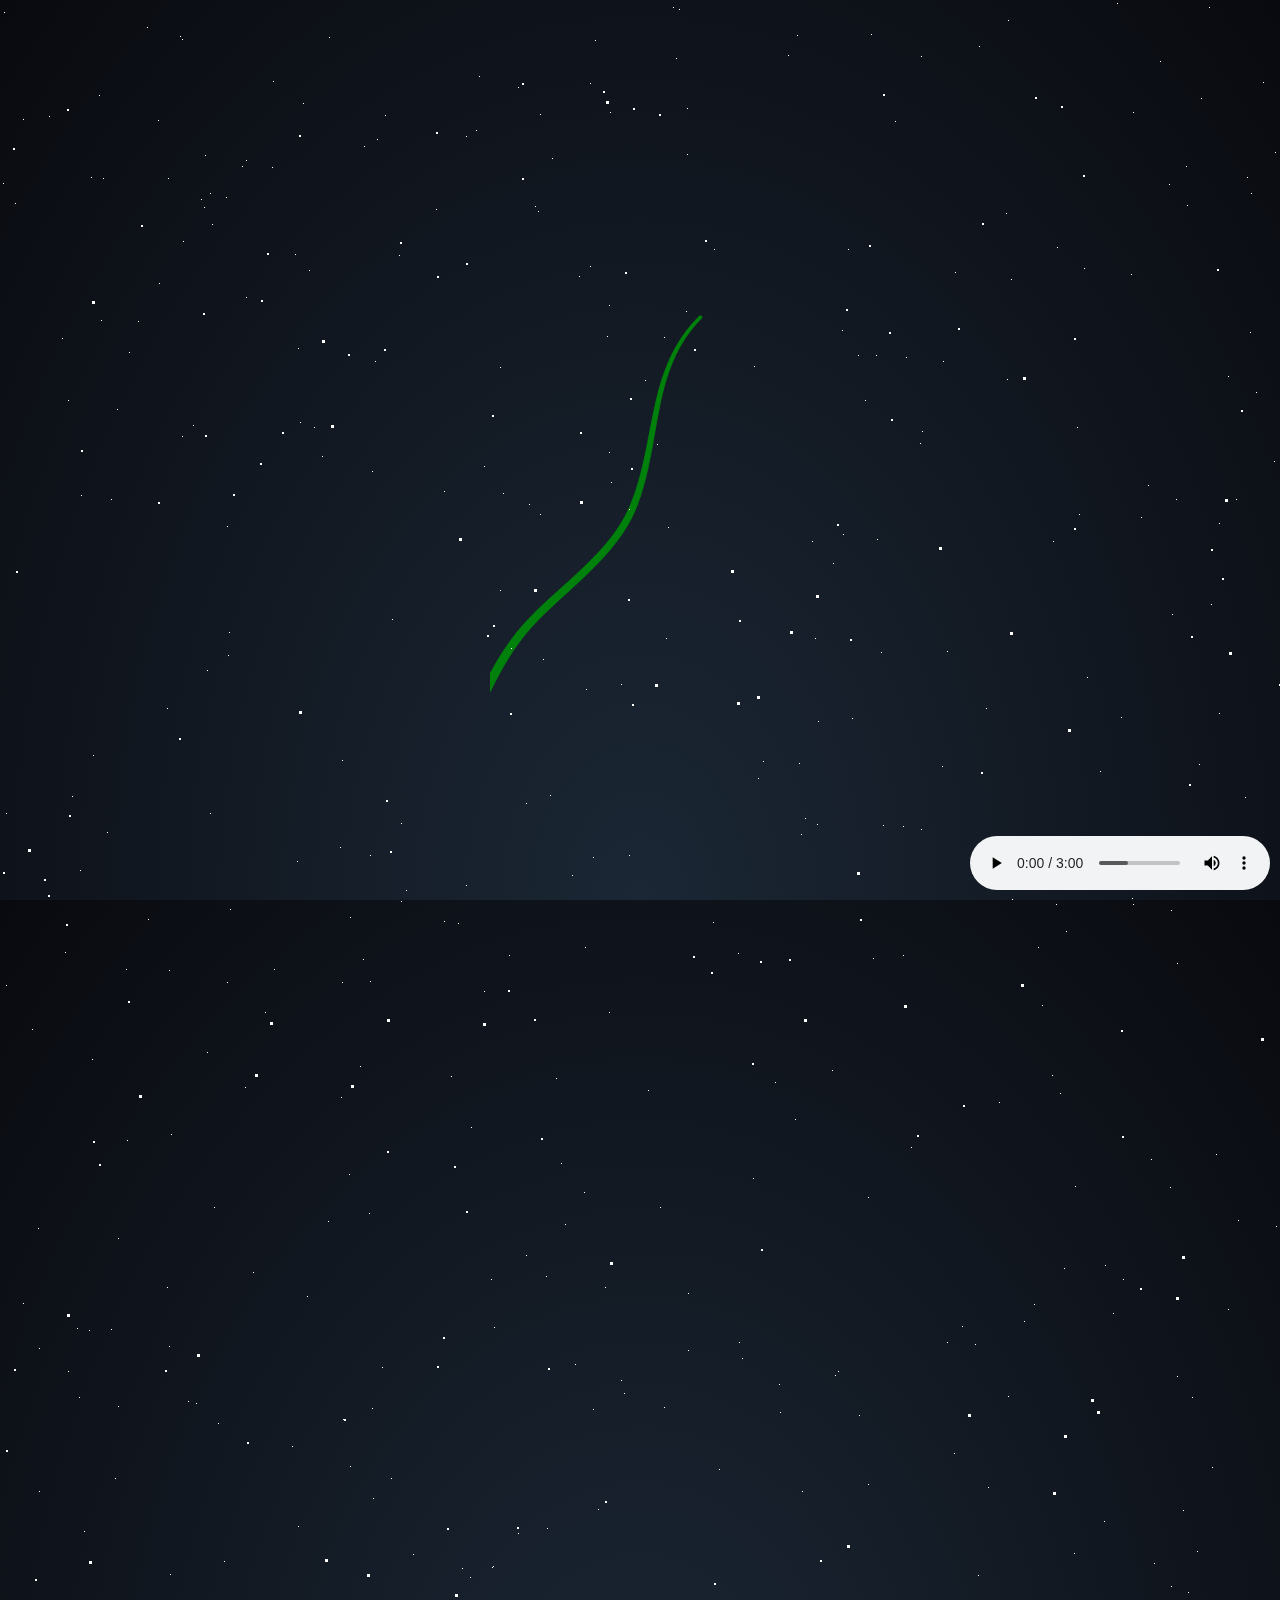
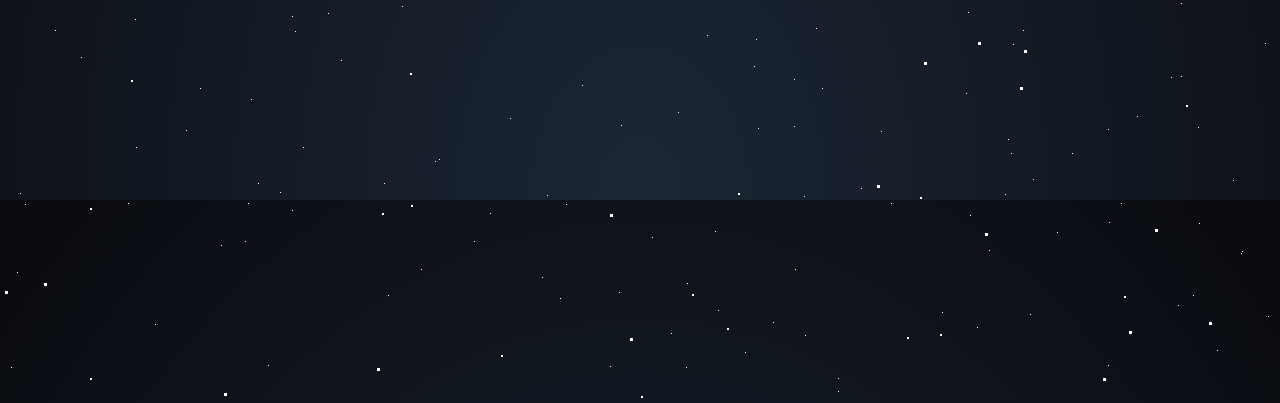
<file: index.html>
<!DOCTYPE html>
<html lang="en">

<head>
   <meta charset="UTF-8">
   <title>Te amoooooo Muaaack</title>
   <link rel="stylesheet" href="style.css">

</head>

<body>

   <audio src="beatutiful.mp3" controls id="audio"></audio>

   
   <div id="lyrics">

   </div>


   <div class="svg-container">
      <svg
   xmlns:dc="http://purl.org/dc/elements/1.1/"
   xmlns:cc="http://creativecommons.org/ns#"
   xmlns:rdf="http://www.w3.org/1999/02/22-rdf-syntax-ns#"
   xmlns:svg="http://www.w3.org/2000/svg"
   xmlns="http://www.w3.org/2000/svg"
   xmlns:sodipodi="http://sodipodi.sourceforge.net/DTD/sodipodi-0.dtd"
   xmlns:inkscape="http://www.inkscape.org/namespaces/inkscape"
   width="368.48474"
   height="605.69153"
   viewBox="0 0 368.48475 605.69154"
   id="svg2"
   version="1.1"
   inkscape:version="0.91 r13725"
   sodipodi:docname="flower.svg">
  <defs
     id="defs4" />
  <sodipodi:namedview
     id="base"
     pagecolor="#ffffff"
     bordercolor="#666666"
     borderopacity="1.0"
     inkscape:pageopacity="0.0"
     inkscape:pageshadow="2"
     inkscape:zoom="1.979899"
     inkscape:cx="271.61047"
     inkscape:cy="441.21893"
     inkscape:document-units="px"
     inkscape:current-layer="layer1"
     showgrid="false"
     units="px"
     inkscape:window-width="2560"
     inkscape:window-height="1017"
     inkscape:window-x="-8"
     inkscape:window-y="-8"
     inkscape:window-maximized="1"
     fit-margin-top="0"
     fit-margin-left="-10"
     fit-margin-right="0"
     fit-margin-bottom="0" />
  <metadata
     id="metadata7">
    <rdf:RDF>
      <cc:Work
         rdf:about="">
        <dc:format>image/svg+xml</dc:format>
        <dc:type
           rdf:resource="http://purl.org/dc/dcmitype/StillImage" />
        <dc:title></dc:title>
      </cc:Work>
    </rdf:RDF>
  </metadata>
  <g
     inkscape:label="Layer 1"
     inkscape:groupmode="layer"
     id="layer1"
     transform="translate(12.880377,-469.54497)"
     class="SVGFlower">
    <path
       style="color:#000000;font-style:normal;font-variant:normal;font-weight:normal;font-stretch:normal;font-size:medium;line-height:normal;font-family:sans-serif;text-indent:0;text-align:start;text-decoration:none;text-decoration-line:none;text-decoration-style:solid;text-decoration-color:#000000;letter-spacing:normal;word-spacing:normal;text-transform:none;direction:ltr;block-progression:tb;writing-mode:lr-tb;baseline-shift:baseline;text-anchor:start;white-space:normal;clip-rule:nonzero;display:inline;overflow:visible;visibility:visible;opacity:1;isolation:auto;mix-blend-mode:normal;color-interpolation:sRGB;color-interpolation-filters:linearRGB;solid-color:#000000;solid-opacity:1;fill:#00810b;fill-rule:nonzero;stroke:#00810b;stroke-width:1;stroke-linecap:round;stroke-linejoin:round;stroke-miterlimit:4;stroke-dashoffset:0;stroke-opacity:1;color-rendering:auto;image-rendering:auto;shape-rendering:auto;text-rendering:auto;enable-background:accumulate"
       d="m 244.40663,610.87485 c -32.74919,32.24532 -45.82166,70.70354 -54.78266,110.98655 -9.00856,40.4968 -13.73751,81.73332 -29.83986,120.86604 -12.00716,29.46002 -33.62572,53.93453 -57.81914,77.05034 -23.961354,22.89409 -51.010403,44.91283 -72.419036,68.56443 -10.632699,11.67529 -20.4263623,25.07939 -29.13470734,38.98689 -8.47704596,13.538 -15.97819966,27.571 -22.28686266,40.9957 -1.222167,2.6008 -0.152344,5.5796 2.248407,6.2604 0.324885,0.092 0.672106,0.1368 1.035841,0.1465 2.873846,0.076 5.222726,-0.7676 5.843016,-2.0985 12.41690266,-26.641 29.499519,-55.6338 49.318249,-77.96919 20.945443,-23.43109 46.967165,-44.78273 71.470143,-68.5818 24.2996,-23.60152 46.64856,-49.2342 59.0029,-80.45207 15.82282,-40.2177 20.04069,-82.86799 28.14253,-122.59914 8.14085,-39.92249 20.26307,-77.69866 51.80311,-109.57422 0.85371,-0.86278 0.85371,-2.19256 0,-2.33558 -0.40372,-0.0676 -0.79618,-0.14653 -1.16771,-0.24635 z"
       id="path4694"
       inkscape:connector-curvature="0"
       class="stem-big"
       sodipodi:nodetypes="cscscssccscscssccc" />
    <path
       style="color:#000000;font-style:normal;font-variant:normal;font-weight:normal;font-stretch:normal;font-size:medium;line-height:normal;font-family:sans-serif;text-indent:0;text-align:start;text-decoration:none;text-decoration-line:none;text-decoration-style:solid;text-decoration-color:#000000;letter-spacing:normal;word-spacing:normal;text-transform:none;direction:ltr;block-progression:tb;writing-mode:lr-tb;baseline-shift:baseline;text-anchor:start;white-space:normal;clip-rule:nonzero;display:inline;overflow:visible;visibility:visible;opacity:1;isolation:auto;mix-blend-mode:normal;color-interpolation:sRGB;color-interpolation-filters:linearRGB;solid-color:#000000;solid-opacity:1;fill:#00810b;fill-rule:nonzero;stroke:#00810b;stroke-width:1px;stroke-linecap:butt;stroke-linejoin:round;stroke-miterlimit:4;stroke-dashoffset:0;color-rendering:auto;image-rendering:auto;shape-rendering:auto;text-rendering:auto;enable-background:accumulate"
       d="m 195.80124,481.05266 c -15.82778,0.75176 -31.01445,7.65763 -40.65234,22.01367 -5.41324,8.06324 -8.02587,19.2076 -6.61133,29.31836 1.41453,10.11076 6.92409,19.22033 17.72265,22.94922 4.14882,1.43264 10.99605,0.50478 15.86329,-2.18359 2.43362,-1.34419 4.38599,-3.15245 5.14648,-5.42774 0.76049,-2.27529 -0.23951,-4.46639 -2.51255,-7.32729 l -0.29018,0.13003 c 2.13328,2.68499 2.50171,4.94543 1.85546,6.8789 -0.64624,1.93348 -2.38381,3.59996 -4.68164,4.86914 -4.59565,2.53838 -11.37188,3.38696 -15.05468,2.11524 -10.42467,-3.59978 -15.68163,-12.30032 -17.0586,-22.14258 -1.37697,-9.84226 1.19347,-20.79148 6.45118,-28.62305 9.44992,-14.07605 24.3003,-20.8328 39.86914,-21.57226 15.56884,-0.73946 31.83692,4.56425 43.99804,14.60742 35.74981,29.52368 34.33515,81.66697 4.46009,114.28237 l 2.94616,2.23632 c 30.23222,-33.00531 29.46715,-87.36246 -6.76953,-117.28822 -12.36511,-10.21163 -28.85385,-15.5877 -44.68164,-14.83594 z"
       id="path4700"
       inkscape:connector-curvature="0"
       sodipodi:nodetypes="ssssssccsssssssccss"
       class="stem-small" />
    <path
       style="color:#000000;font-style:normal;font-variant:normal;font-weight:normal;font-stretch:normal;font-size:medium;line-height:normal;font-family:sans-serif;text-indent:0;text-align:start;text-decoration:none;text-decoration-line:none;text-decoration-style:solid;text-decoration-color:#000000;letter-spacing:normal;word-spacing:normal;text-transform:none;direction:ltr;block-progression:tb;writing-mode:lr-tb;baseline-shift:baseline;text-anchor:start;white-space:normal;clip-rule:nonzero;display:inline;overflow:visible;visibility:visible;opacity:1;isolation:auto;mix-blend-mode:normal;color-interpolation:sRGB;color-interpolation-filters:linearRGB;solid-color:#000000;solid-opacity:1;fill:#00810b;fill-rule:evenodd;stroke:#00810b;stroke-width:1px;stroke-linecap:butt;stroke-linejoin:round;stroke-miterlimit:4;stroke-dashoffset:0;color-rendering:auto;image-rendering:auto;shape-rendering:auto;text-rendering:auto;enable-background:accumulate"
       d="m 276.44382,625.21086 c 4.25407,0.13319 8.47717,0.65148 12.58789,1.56446 16.44288,3.65188 31.09923,13.63407 38.5957,30.41406 4.20932,9.42208 4.92765,21.56699 1.61719,31.89844 -3.31046,10.33144 -10.72379,18.8698 -22.70312,20.82031 -4.59179,0.74764 -11.59687,-1.46184 -16.20313,-5.1543 -2.30313,-1.84623 -4.01712,-4.09074 -4.40039,-6.60156 -0.38327,-2.51082 0.8467,-4.98861 3.74147,-7.57043 l 0.0462,0.0286 c -2.7271,2.43228 -3.12827,5.23691 -2.79938,7.39146 0.32889,2.15454 1.85502,4.2215 4.03711,5.9707 4.36418,3.49841 11.31279,5.61764 15.41797,4.94922 11.58891,-1.88694 18.68242,-10.06541 21.91016,-20.13867 3.22773,-10.07326 2.51738,-22.02018 -1.57813,-31.1875 -7.35892,-16.47209 -21.70863,-26.24807 -37.89844,-29.84375 -16.1898,-3.59568 -34.20515,-0.98144 -48.77539,7.3457 -15.64208,8.93972 -26.38931,25.87372 -32.81802,42.65239 l -2.95585,-4.52626 c 6.50745,-16.98421 19.41913,-29.92983 35.27778,-38.99332 11.09995,-6.34381 24.13817,-9.4191 36.90039,-9.01953 z"
       id="path4702"
       inkscape:connector-curvature="0"
       sodipodi:nodetypes="cssssssccsssssssccssc"
       class="stem-small" />
    <g
       id="g5781"
       class="flower">
      <path
         inkscape:connector-curvature="0"
         id="path4734"
         d="m 303.40278,700.46724 c -3.53224,5.1313 -0.16621,12.59016 -5.93984,14.85187 -5.77402,2.2617 -8.77873,-5.1803 -14.74901,-6.71952 -5.97028,-1.53923 -10.71016,2.76401 -14.63336,-2.0816 -3.92321,-4.84561 2.1659,-9.22291 2.05707,-15.38164 -0.10884,-6.15872 -7.00797,-9.87432 -3.59947,-14.9967 3.4085,-5.12238 9.76524,-1.0184 15.53196,-3.134 5.76671,-2.1156 6.9188,-9.69654 12.8842,-7.97968 5.96539,1.71687 4.49519,9.60819 8.20569,14.59199 3.7105,4.98381 10.31763,3.89079 10.61351,10.00956 0.29587,6.11877 -6.83852,5.70842 -10.37075,10.83972 z"
         inkscape:transform-center-y="2.0661456"
         inkscape:transform-center-x="-0.33246363"
         style="fill:#ffd870;fill-opacity:1;fill-rule:nonzero;stroke:#fff5a2;stroke-width:7.72264194;stroke-linecap:butt;stroke-linejoin:round;stroke-miterlimit:4;stroke-dasharray:none;stroke-dashoffset:90;stroke-opacity:1" />
      <path
         inkscape:connector-curvature="0"
         id="path4738"
         d="m 297.8363,690.01812 a 9.5769472,8.080225 0.77906211 0 1 -9.68593,7.94925 9.5769472,8.080225 0.77906211 0 1 -9.46619,-8.20969 9.5769472,8.080225 0.77906211 0 1 9.68592,-7.94926 9.5769472,8.080225 0.77906211 0 1 9.4662,8.2097 z"
         style="fill:#a16c3f;fill-opacity:1;fill-rule:nonzero;stroke:#bd901f;stroke-width:2.24567938;stroke-linecap:butt;stroke-linejoin:round;stroke-miterlimit:4;stroke-dasharray:none;stroke-dashoffset:90;stroke-opacity:1" />
    </g>
    <g
       id="g5793"
       class="leaf">
      <path
         sodipodi:nodetypes="cscsc"
         inkscape:connector-curvature="0"
         id="path4811-5-8"
         d="m 188.89562,771.01244 c 0,0 5.67345,-28.05845 26.64143,-47.73756 20.968,-19.67911 41.94919,-16.63686 41.94919,-16.63686 0,0 1.70689,21.13179 -19.26111,40.81091 -20.96798,19.67909 -49.32951,23.56351 -49.32951,23.56351 z"
         style="fill:#2da537;fill-opacity:1;fill-rule:evenodd;stroke:none;stroke-width:1px;stroke-linecap:butt;stroke-linejoin:miter;stroke-opacity:1" />
      <path
         sodipodi:nodetypes="ccccccccccccccccccccccccccccccccccccccc"
         inkscape:connector-curvature="0"
         id="path4820-3-1"
         d="m 204.81964,763.10664 -6.45442,-0.98169 -0.81302,-6.76172 m 11.35478,3.9073 -6.45442,-0.98169 -0.81302,-6.76173 m 11.35479,3.9073 -6.45443,-0.98169 -0.81302,-6.76172 m 15.44628,5.06044 -10.54591,-2.13483 -1.54025,-11.36348 m 12.08205,8.50907 -6.45444,-0.98171 -0.81301,-6.76171 m 11.3548,3.9073 -6.45444,-0.98171 -0.81302,-6.76171 m 11.35479,3.90731 -6.45443,-0.98169 -0.81302,-6.76173 m 11.35481,3.9073 -6.45443,-0.98169 -0.81302,-6.76173 m 15.44626,5.06044 -10.54589,-2.13482 -1.54025,-11.36349 m 12.08205,8.50907 -6.45444,-0.9817 -0.81301,-6.76171 m 11.35479,3.9073 -6.45443,-0.98171 -0.81302,-6.76171 m 11.35479,3.9073 -6.45443,-0.98169 -0.81302,-6.76172 m 11.35481,3.90731 -6.45443,-0.98171 -0.81302,-6.76172"
         style="fill:none;fill-rule:evenodd;stroke:#00810b;stroke-width:1.12111151px;stroke-linecap:round;stroke-linejoin:round;stroke-opacity:1" />
      <path
         inkscape:connector-curvature="0"
         id="path4851-1"
         d="m 183.89932,778.11772 34.79362,-33.61585 34.86212,-33.54286 a 0.52051605,0.52051605 0 0 0 -0.71242,-0.75908 l -35.68415,32.667 -35.75265,32.59401 a 1.821807,1.821807 0 1 0 2.49348,2.65678 z"
         style="fill:#00810b;fill-opacity:1;fill-rule:evenodd;stroke:none;stroke-width:1px;stroke-linecap:butt;stroke-linejoin:miter;stroke-opacity:1" />
    </g>
    <g
       id="g5798"
       class="leaf">
      <path
         sodipodi:nodetypes="cscsc"
         inkscape:connector-curvature="0"
         id="path4811-5-8-6"
         d="m 185.891,730.59468 c 0,0 -20.28002,-15.51446 -27.86424,-40.01734 -7.58423,-24.5029 3.05467,-40.13667 3.05467,-40.13667 0,0 17.61053,6.8899 25.19475,31.3928 7.58423,24.50288 -0.38518,48.76121 -0.38518,48.76121 z"
         style="fill:#2da537;fill-opacity:1;fill-rule:evenodd;stroke:none;stroke-width:1px;stroke-linecap:butt;stroke-linejoin:miter;stroke-opacity:1" />
      <path
         sodipodi:nodetypes="ccccccccccccccccccccccccccccccccccccccc"
         inkscape:connector-curvature="0"
         id="path4820-3-1-8"
         d="m 185.77538,714.73715 -3.30957,4.7915 -5.73927,-1.99068 m 7.57043,-7.57726 -3.30957,4.7915 -5.73927,-1.99068 m 7.57042,-7.57726 -3.30957,4.7915 -5.73927,-1.99069 m 10.094,-10.40715 -5.83314,7.62139 -9.71317,-3.20597 m 11.54433,-6.36196 -3.30958,4.7915 -5.73927,-1.99069 m 7.57044,-7.57727 -3.30959,4.79152 -5.73926,-1.99069 m 7.57043,-7.57726 -3.30957,4.79151 -5.73928,-1.99069 m 7.57044,-7.57727 -3.30958,4.79151 -5.73927,-1.99069 m 10.09399,-10.40715 -5.83313,7.62139 -9.71317,-3.20598 m 11.54433,-6.36196 -3.30958,4.7915 -5.73926,-1.99068 m 7.57042,-7.57726 -3.30957,4.7915 -5.73927,-1.99068 m 7.57042,-7.57726 -3.30957,4.7915 -5.73926,-1.99069 m 7.57043,-7.57726 -3.30958,4.7915 -5.73927,-1.99069"
         style="fill:none;fill-rule:evenodd;stroke:#00810b;stroke-width:1px;stroke-linecap:round;stroke-linejoin:round;stroke-opacity:1" />
      <path
         inkscape:connector-curvature="0"
         id="path4851-1-2"
         d="M 189.63542,737.37752 176.2799,696.34265 163.00967,655.28137 a 0.46428941,0.46428941 0 0 0 -0.88706,0.27456 l 12.24671,41.37808 12.16142,41.40449 a 1.6250016,1.6250016 0 0 0 3.10468,-0.96098 z"
         style="fill:#00810b;fill-opacity:1;fill-rule:evenodd;stroke:none;stroke-width:1px;stroke-linecap:butt;stroke-linejoin:miter;stroke-opacity:1" />
    </g>
    <g
       id="g5808"
       class="leaf">
      <path
         sodipodi:nodetypes="cscsc"
         inkscape:connector-curvature="0"
         id="path4811-5-8-1"
         d="m 248.55893,613.29183 c 0,0 9.58676,-12.88213 24.93162,-17.85576 15.34488,-4.97363 25.26464,1.58601 25.26464,1.58601 0,0 -4.18565,11.13151 -19.53053,16.10513 -15.34488,4.97363 -30.66573,0.16462 -30.66573,0.16462 z"
         style="fill:#2da537;fill-opacity:1;fill-rule:evenodd;stroke:none;stroke-width:1px;stroke-linecap:butt;stroke-linejoin:miter;stroke-opacity:1" />
      <path
         sodipodi:nodetypes="ccccccccccccccccccccccccccccccccccccccc"
         inkscape:connector-curvature="0"
         id="path4820-3-1-7"
         d="m 258.52965,613.08683 -3.04065,-2.04119 1.20395,-3.62562 m 4.82797,4.69729 -3.04066,-2.04119 1.20395,-3.62562 m 4.82797,4.69729 -3.04065,-2.04117 1.20395,-3.62563 m 6.62854,6.26057 -4.84122,-3.60446 1.93497,-6.13468 m 4.09691,7.20634 -3.04066,-2.04119 1.20395,-3.62562 m 4.82798,4.6973 -3.04066,-2.04119 1.20395,-3.62562 m 4.82797,4.6973 -3.04066,-2.04119 1.20395,-3.62563 m 4.82798,4.6973 -3.04066,-2.04118 1.20395,-3.62563 m 6.62854,6.26058 -4.84122,-3.60446 1.93497,-6.13469 m 4.09691,7.20634 -3.04065,-2.04118 1.20395,-3.62562 m 4.82797,4.69729 -3.04066,-2.04118 1.20395,-3.62562 m 4.82797,4.69729 -3.04066,-2.04119 1.20395,-3.62562 m 4.82798,4.6973 -3.04066,-2.04119 1.20395,-3.62563"
         style="fill:none;fill-rule:evenodd;stroke:#00810b;stroke-width:0.62888545px;stroke-linecap:round;stroke-linejoin:round;stroke-opacity:1" />
      <path
         inkscape:connector-curvature="0"
         id="path4851-1-3"
         d="m 244.32492,615.70303 25.69253,-8.74073 25.70984,-8.68731 a 0.29198633,0.29198633 0 0 0 -0.18006,-0.55552 l -25.9176,8.04634 -25.93491,7.99292 a 1.0219411,1.0219411 0 1 0 0.6302,1.9443 z"
         style="fill:#00810b;fill-opacity:1;fill-rule:evenodd;stroke:none;stroke-width:1px;stroke-linecap:butt;stroke-linejoin:miter;stroke-opacity:1" />
    </g>
    <g
       id="g5818"
       class="leaf">
      <path
         sodipodi:nodetypes="cscsc"
         inkscape:connector-curvature="0"
         id="path4811-5-8-3"
         d="m 319.26446,642.30107 c 0,0 11.69365,-2.63392 22.80265,2.0111 11.10902,4.64503 13.53724,13.18375 13.53724,13.18375 0,0 -7.78348,4.26888 -18.8925,-0.37614 -11.109,-4.64503 -17.44739,-14.81871 -17.44739,-14.81871 z"
         style="fill:#2da537;fill-opacity:1;fill-rule:evenodd;stroke:none;stroke-width:1px;stroke-linecap:butt;stroke-linejoin:miter;stroke-opacity:1" />
      <path
         sodipodi:nodetypes="ccccccccccccccccccccccccccccccccccccccc"
         inkscape:connector-curvature="0"
         id="path4820-3-1-87"
         d="m 325.01102,647.03348 -0.72948,-2.63462 2.44488,-1.46791 m 0.45012,5.008 -0.72948,-2.63461 2.44489,-1.46792 m 0.45011,5.00799 -0.72946,-2.63459 2.44487,-1.46793 m 0.70968,6.76893 -0.98903,-4.39552 4.07899,-2.53342 m -1.184,6.07348 -0.72947,-2.63459 2.44487,-1.46793 m 0.45013,5.008 -0.72949,-2.6346 2.44488,-1.46792 m 0.45012,5.008 -0.72947,-2.6346 2.44488,-1.46793 m 0.45013,5.008 -0.72948,-2.63459 2.44489,-1.46793 m 0.70967,6.76893 -0.98903,-4.39553 4.07899,-2.53342 m -1.18399,6.0735 -0.72947,-2.63462 2.44488,-1.46791 m 0.45012,5.008 -0.72947,-2.63461 2.44488,-1.46792 m 0.45012,5.008 -0.72947,-2.63461 2.44488,-1.46792 m 0.45011,5.00801 -0.72947,-2.63461 2.44488,-1.46792"
         style="fill:none;fill-rule:evenodd;stroke:#00810b;stroke-width:0.4694398px;stroke-linecap:round;stroke-linejoin:round;stroke-opacity:1" />
      <path
         inkscape:connector-curvature="0"
         id="path4851-1-5"
         d="m 315.69405,641.60775 18.80119,7.54335 18.78502,7.58201 a 0.21795419,0.21795419 0 0 0 0.16816,-0.40216 l -18.59099,-8.04606 -18.57482,-8.08472 a 0.76283969,0.76283969 0 0 0 -0.58856,1.40758 z"
         style="fill:#00810b;fill-opacity:1;fill-rule:evenodd;stroke:none;stroke-width:1px;stroke-linecap:butt;stroke-linejoin:miter;stroke-opacity:1" />
    </g>
    <g
       id="g5813"
       class="leaf">
      <path
         sodipodi:nodetypes="cscsc"
         inkscape:connector-curvature="0"
         id="path4811-5-8-3-9"
         d="m 252.63271,597.33553 c 0,0 -6.75094,-9.90474 -6.51827,-21.94352 0.23267,-12.03878 7.27937,-17.43786 7.27937,-17.43786 0,0 6.83284,5.66731 6.60017,17.7061 -0.23267,12.03878 -7.36127,21.67528 -7.36127,21.67528 z"
         style="fill:#2da537;fill-opacity:1;fill-rule:evenodd;stroke:none;stroke-width:1px;stroke-linecap:butt;stroke-linejoin:miter;stroke-opacity:1" />
      <path
         sodipodi:nodetypes="ccccccccccccccccccccccccccccccccccccccc"
         inkscape:connector-curvature="0"
         id="path4820-3-1-87-7"
         d="m 254.91931,590.25102 -2.18152,1.64752 -2.26438,-1.73345 m 4.49124,-2.26083 -2.18151,1.64751 -2.26438,-1.73344 m 4.49124,-2.26083 -2.18151,1.64749 -2.26437,-1.73344 m 6.0332,-3.14997 -3.72346,2.53664 -3.8563,-2.861 m 6.08315,-1.13326 -2.1815,1.6475 -2.26437,-1.73343 m 4.49124,-2.26085 -2.18151,1.64753 -2.26437,-1.73345 m 4.49124,-2.26083 -2.18151,1.6475 -2.26439,-1.73344 m 4.49125,-2.26085 -2.18151,1.64752 -2.26439,-1.73345 m 6.03322,-3.14998 -3.72348,2.53665 -3.85629,-2.861 m 6.08316,-1.13327 -2.18152,1.6475 -2.26437,-1.73343 m 4.49124,-2.26085 -2.18151,1.64751 -2.26438,-1.73345 m 4.49124,-2.26083 -2.18152,1.64751 -2.26437,-1.73345 m 4.49126,-2.26083 -2.18152,1.64751 -2.26437,-1.73345"
         style="fill:none;fill-rule:evenodd;stroke:#00810b;stroke-width:0.4694398px;stroke-linecap:round;stroke-linejoin:round;stroke-opacity:1" />
      <path
         inkscape:connector-curvature="0"
         id="path4851-1-5-3"
         d="m 253.30144,600.91061 0.0981,-20.25776 0.13996,-20.25696 a 0.21795419,0.21795419 0 0 0 -0.43582,-0.008 l -0.64284,20.24723 -0.68475,20.24643 a 0.76284261,0.76284261 0 0 0 1.5254,0.0295 z"
         style="fill:#00810b;fill-opacity:1;fill-rule:evenodd;stroke:none;stroke-width:1px;stroke-linecap:butt;stroke-linejoin:miter;stroke-opacity:1" />
    </g>
    <g
       id="g5833"
       class="leaf">
      <path
         sodipodi:nodetypes="cscsc"
         inkscape:connector-curvature="0"
         id="path4811-5-8-3-0"
         d="m 181.15888,483.20822 c 0,0 -6.98706,3.10533 -14.51567,1.58418 -7.52861,-1.52115 -10.11199,-6.56016 -10.11199,-6.56016 0,0 4.33711,-3.64073 11.86573,-2.11959 7.52861,1.52115 12.76193,7.09557 12.76193,7.09557 z"
         style="fill:#2da537;fill-opacity:1;fill-rule:evenodd;stroke:none;stroke-width:1px;stroke-linecap:butt;stroke-linejoin:miter;stroke-opacity:1" />
      <path
         sodipodi:nodetypes="ccccccccccccccccccccccccccccccccccccccc"
         inkscape:connector-curvature="0"
         id="path4820-3-1-87-6"
         d="m 176.97404,480.964 0.78474,1.55725 -1.3465,1.22305 m -0.90582,-3.07682 0.78474,1.55724 -1.34651,1.22306 m -0.90582,-3.07681 0.78474,1.55723 -1.3465,1.22305 m -1.28769,-4.14608 1.16661,2.62649 -2.23597,2.0933 m -0.0163,-3.94704 0.78474,1.55723 -1.3465,1.22306 m -0.90582,-3.07682 0.78475,1.55723 -1.3465,1.22305 m -0.90583,-3.07681 0.78474,1.55724 -1.3465,1.22305 m -0.90583,-3.07682 0.78475,1.55724 -1.34652,1.22306 m -1.28768,-4.14606 1.16661,2.62648 -2.23597,2.0933 m -0.0164,-3.94706 0.78474,1.55724 -1.3465,1.22305 m -0.90583,-3.07681 0.78475,1.55724 -1.34651,1.22306 m -0.90582,-3.07682 0.78474,1.55724 -1.3465,1.22305 m -0.90583,-3.07682 0.78476,1.55725 -1.34651,1.22304"
         style="fill:none;fill-rule:evenodd;stroke:#00810b;stroke-width:0.29944685px;stroke-linecap:round;stroke-linejoin:round;stroke-opacity:1" />
      <path
         inkscape:connector-curvature="0"
         id="path4851-1-5-0"
         d="m 183.47888,483.19692 -12.70198,-2.37549 -12.69669,-2.4017 a 0.13903683,0.13903683 0 1 0 -0.0551,0.27256 l 12.63314,2.71617 12.62785,2.74238 a 0.48660112,0.48660112 0 0 0 0.19274,-0.95392 z"
         style="fill:#00810b;fill-opacity:1;fill-rule:evenodd;stroke:none;stroke-width:1px;stroke-linecap:butt;stroke-linejoin:miter;stroke-opacity:1" />
    </g>
    <g
       id="g5828"
       class="leaf">
      <path
         sodipodi:nodetypes="cscsc"
         inkscape:connector-curvature="0"
         id="path4811-5-8-3-0-3"
         d="m 174.32893,488.39288 c 0,0 0.74467,6.1058 -2.19719,11.53948 -2.94184,5.4337 -7.42622,6.23525 -7.42622,6.23525 0,0 -1.78014,-4.19322 1.16171,-9.62692 2.94184,-5.43369 8.4617,-8.14781 8.4617,-8.14781 z"
         style="fill:#2da537;fill-opacity:1;fill-rule:evenodd;stroke:none;stroke-width:1px;stroke-linecap:butt;stroke-linejoin:miter;stroke-opacity:1" />
      <path
         sodipodi:nodetypes="ccccccccccccccccccccccccccccccccccccccc"
         inkscape:connector-curvature="0"
         id="path4820-3-1-87-6-4"
         d="m 171.61769,491.0841 1.38263,-0.23724 0.62402,1.32366 m -2.58011,-0.0272 1.38263,-0.23724 0.62402,1.32367 m -2.58012,-0.0272 1.38263,-0.23724 0.62401,1.32365 m -3.49254,0.015 2.29505,-0.27938 1.08417,2.2127 m -3.04024,-0.91629 1.38262,-0.23724 0.62403,1.32367 m -2.58012,-0.0272 1.38263,-0.23723 0.624,1.32365 m -2.5801,-0.0272 1.38263,-0.23723 0.62401,1.32366 m -2.58011,-0.0272 1.38263,-0.23724 0.62401,1.32367 m -3.49252,0.015 2.29504,-0.27938 1.08416,2.21269 m -3.04027,-0.91621 1.38263,-0.23724 0.62402,1.32366 m -2.58011,-0.0272 1.38263,-0.23723 0.62402,1.32366 m -2.58012,-0.0272 1.38263,-0.23723 0.62402,1.32365 m -2.58013,-0.0272 1.38264,-0.23723 0.62401,1.32365"
         style="fill:none;fill-rule:evenodd;stroke:#00810b;stroke-width:0.240897px;stroke-linecap:round;stroke-linejoin:round;stroke-opacity:1" />
      <path
         inkscape:connector-curvature="0"
         id="path4851-1-5-0-8"
         d="m 174.86618,486.60547 -4.8165,9.21245 -4.83542,9.2022 a 0.11184924,0.11184924 0 1 0 0.19672,0.1065 l 5.06238,-9.07932 5.0813,-9.06907 a 0.39145761,0.39145761 0 0 0 -0.68848,-0.37276 z"
         style="fill:#00810b;fill-opacity:1;fill-rule:evenodd;stroke:none;stroke-width:1px;stroke-linecap:butt;stroke-linejoin:miter;stroke-opacity:1" />
    </g>
    <g
       id="g5823"
       class="leaf">
      <path
         sodipodi:nodetypes="cscsc"
         inkscape:connector-curvature="0"
         id="path4811-5-8-3-0-5"
         d="m 322.02357,651.42713 c 0,0 3.14869,6.96763 1.67435,14.50556 -1.47434,7.5379 -6.4972,10.15255 -6.4972,10.15255 0,0 -3.66761,-4.31441 -2.19329,-11.85233 1.47434,-7.53791 7.01614,-12.80578 7.01614,-12.80578 z"
         style="fill:#2da537;fill-opacity:1;fill-rule:evenodd;stroke:none;stroke-width:1px;stroke-linecap:butt;stroke-linejoin:miter;stroke-opacity:1" />
      <path
         sodipodi:nodetypes="ccccccccccccccccccccccccccccccccccccccc"
         inkscape:connector-curvature="0"
         id="path4820-3-1-87-6-3"
         d="m 319.80539,655.62584 1.55235,-0.7944 1.23141,1.33887 m -3.07114,0.92492 1.55233,-0.7944 1.23141,1.33888 m -3.07113,0.92493 1.55232,-0.7944 1.2314,1.33887 m -4.138,1.31343 2.61918,-1.18291 2.10717,2.22292 m -3.94688,0.0408 1.55233,-0.7944 1.23141,1.33886 m -3.07115,0.92494 1.55233,-0.79442 1.23141,1.33888 m -3.07114,0.92492 1.55234,-0.7944 1.2314,1.33888 m -3.07114,0.92492 1.55233,-0.7944 1.23142,1.33888 m -4.13799,1.31342 2.61918,-1.1829 2.10716,2.22293 m -3.94688,0.0409 1.55233,-0.7944 1.23139,1.33886 m -3.07112,0.92493 1.55234,-0.79441 1.2314,1.3389 m -3.07114,0.92491 1.55234,-0.7944 1.23139,1.33887 m -3.07113,0.92494 1.55235,-0.79443 1.23138,1.33889"
         style="fill:none;fill-rule:evenodd;stroke:#00810b;stroke-width:0.29944685px;stroke-linecap:round;stroke-linejoin:round;stroke-opacity:1" />
      <path
         inkscape:connector-curvature="0"
         id="path4851-1-5-0-2"
         d="m 321.99785,649.10725 -2.29651,12.71649 -2.32275,12.71135 a 0.13902889,0.13902889 0 0 0 0.27288,0.0534 l 2.63762,-12.64978 2.66386,-12.64464 a 0.48660112,0.48660112 0 0 0 -0.9551,-0.1868 z"
         style="fill:#00810b;fill-opacity:1;fill-rule:evenodd;stroke:none;stroke-width:1px;stroke-linecap:butt;stroke-linejoin:miter;stroke-opacity:1" />
    </g>
    <g
       id="g5803"
       class="leaf">
      <path
         sodipodi:nodetypes="cscsc"
         inkscape:connector-curvature="0"
         id="path4811-5-8-3-0-4"
         d="m 214.28335,648.04094 c 0,0 -14.98812,-12.65065 -19.90423,-31.72979 -4.9161,-19.07913 3.82258,-30.68204 3.82258,-30.68204 0,0 13.25766,5.93512 18.17381,25.01427 4.9161,19.07913 -2.09216,37.39756 -2.09216,37.39756 z"
         style="fill:#2da537;fill-opacity:1;fill-rule:evenodd;stroke:none;stroke-width:1px;stroke-linecap:butt;stroke-linejoin:miter;stroke-opacity:1" />
      <path
         sodipodi:nodetypes="ccccccccccccccccccccccccccccccccccccccc"
         inkscape:connector-curvature="0"
         id="path4820-3-1-87-6-9"
         d="m 214.77892,635.87005 -2.71584,3.55432 -4.33005,-1.73882 m 6.08756,-5.53466 -2.71581,3.5543 -4.33008,-1.73881 m 6.08753,-5.53466 -2.71578,3.55428 -4.33006,-1.7388 m 8.12804,-7.6129 -4.75627,5.63251 -7.33424,-2.81766 m 9.09177,-4.45561 -2.7158,3.55428 -4.33007,-1.73879 m 6.08757,-5.53467 -2.71578,3.5543 -4.33005,-1.73879 m 6.08754,-5.53467 -2.71583,3.55428 -4.33004,-1.73879 m 6.08755,-5.5347 -2.7158,3.55432 -4.3301,-1.73883 m 8.128,-7.61286 -4.75624,5.63249 -7.33425,-2.81764 m 9.09167,-4.45596 -2.71582,3.55429 -4.33004,-1.7388 m 6.08752,-5.53468 -2.7158,3.55432 -4.33009,-1.73882 m 6.08757,-5.53466 -2.71581,3.55428 -4.33005,-1.73879 m 6.08754,-5.53469 -2.71581,3.55435 -4.33004,-1.73882"
         style="fill:none;fill-rule:evenodd;stroke:#00810b;stroke-width:0.76812828px;stroke-linecap:round;stroke-linejoin:round;stroke-opacity:1" />
      <path
         inkscape:connector-curvature="0"
         id="path4851-1-5-0-4"
         d="m 216.90629,653.38299 -8.73496,-31.97587 -8.66854,-31.99298 a 0.35663124,0.35663124 0 1 0 -0.6907,0.17798 l 7.87158,32.19833 7.80516,32.21544 a 1.2482104,1.2482104 0 1 0 2.41746,-0.6229 z"
         style="fill:#00810b;fill-opacity:1;fill-rule:evenodd;stroke:none;stroke-width:1px;stroke-linecap:butt;stroke-linejoin:miter;stroke-opacity:1" />
    </g>
    <g
       id="g5785"
       class="flower">
      <path
         inkscape:connector-curvature="0"
         id="path4734-0"
         d="m 269.59669,521.40757 c -4.77121,6.57743 -0.6221,16.41208 -8.22368,19.17544 -7.60207,2.76332 -11.28057,-7.0377 -19.0162,-9.23706 -7.73563,-2.19937 -14.05493,3.2594 -19.01473,-3.18554 -4.9598,-6.44493 3.12127,-11.95685 3.17764,-19.99126 0.0564,-8.03441 -8.82039,-13.10165 -4.21082,-19.67143 4.60957,-6.56979 12.76656,-1.01358 20.35442,-3.58663 7.58785,-2.57305 9.33425,-12.42142 17.05779,-9.99058 7.72353,2.43084 5.55233,12.67371 10.23031,19.292 4.67799,6.61831 13.32881,5.40575 13.51763,13.39408 0.18881,7.98835 -9.10115,7.22355 -13.87236,13.80098 z"
         inkscape:transform-center-y="2.8539885"
         inkscape:transform-center-x="-0.5523603"
         style="fill:#ffd870;fill-opacity:1;fill-rule:nonzero;stroke:#fff5a2;stroke-width:10.07331371;stroke-linecap:butt;stroke-linejoin:round;stroke-miterlimit:4;stroke-dasharray:none;stroke-dashoffset:90;stroke-opacity:1" />
      <path
         inkscape:connector-curvature="0"
         id="path4738-3"
         d="m 262.67448,507.6027 a 12.492045,10.539741 2.1934756 0 1 -12.88629,10.0539 12.492045,10.539741 2.1934756 0 1 -12.0795,-11.01014 12.492045,10.539741 2.1934756 0 1 12.8863,-10.05389 12.492045,10.539741 2.1934756 0 1 12.07949,11.01013 z"
         style="fill:#a16c3f;fill-opacity:1;fill-rule:nonzero;stroke:#bd901f;stroke-width:2.92923498;stroke-linecap:butt;stroke-linejoin:round;stroke-miterlimit:4;stroke-dasharray:none;stroke-dashoffset:90;stroke-opacity:1" />
    </g>
    <g
       id="g5789"
       class="flower">
      <path
         inkscape:connector-curvature="0"
         id="path4734-2"
         d="m 196.57851,538.86156 c 1.9214,4.23904 7.99235,4.96145 7.21316,9.52817 -0.77935,4.56696 -6.70018,3.61985 -9.98742,6.84667 -3.28725,3.22682 -2.36143,7.9193 -6.97502,8.56117 -4.6136,0.64187 -5.06652,-4.94256 -9.04945,-7.24787 -3.98294,-2.30532 -9.02104,0.6766 -10.98444,-3.47982 -1.96341,-4.15642 3.11405,-6.6415 3.98407,-11.14746 0.87003,-4.50595 -3.53674,-8.16658 -0.13771,-11.32177 3.39903,-3.15519 7.88174,0.82869 12.50174,0.37623 4.62001,-0.45246 6.46846,-5.10186 10.49796,-2.93164 4.0295,2.17022 1.01571,6.57728 2.93711,10.81632 z"
         inkscape:transform-center-y="2.5425327"
         inkscape:transform-center-x="-1.7967114"
         style="fill:#ffd870;fill-opacity:1;fill-rule:nonzero;stroke:#fff5a2;stroke-width:5.76969385;stroke-linecap:butt;stroke-linejoin:round;stroke-miterlimit:4;stroke-dasharray:none;stroke-dashoffset:90;stroke-opacity:1" />
      <path
         inkscape:connector-curvature="0"
         id="path4738-0"
         d="m 187.7455,538.39407 a 6.0368495,7.1550717 31.853681 0 1 1.35159,9.26347 6.0368495,7.1550717 31.853681 0 1 -8.90379,2.89155 6.0368495,7.1550717 31.853681 0 1 -1.3516,-9.26347 6.0368495,7.1550717 31.853681 0 1 8.9038,-2.89155 z"
         style="fill:#a16c3f;fill-opacity:1;fill-rule:nonzero;stroke:#bd901f;stroke-width:1.6777786;stroke-linecap:butt;stroke-linejoin:round;stroke-miterlimit:4;stroke-dasharray:none;stroke-dashoffset:90;stroke-opacity:1" />
    </g>
  </g>
</svg>
   </div>


   <div id="stars-container">

      <div id='stars'></div>
      <div id='stars2'></div>
      <div id='stars3'></div>

   </div>


   
   <script>
      document.addEventListener("DOMContentLoaded", function() {
        var audio = document.querySelector("audio");
        var lyrics = document.querySelector("#lyrics");
 
        var lyricsData = [
          { text: "Por un tiempo fue difícil", time: 5 },
          { text: "pero últimamente he estado mejor", time: 8 },
          { text: "que los últimos 4 fríos diciembres que recuerdo", time: 12 },
          { text: "y veo a mi familia cada mes", time: 19 },
          { text: "encontré una chica que mis padres aman", time: 22 },
          { text: "ella vendrá a pasar la noche y creo que lo tengo todo", time: 26 },
          { text: "y agradezco a Dios cada día", time: 33 },
          { text: "por la chica que me envió", time: 35 },
          { text: "Pero sé que las cosas que me da, me las puede quitar", time: 40 },
          { text: "Y te abrazo cada noche", time: 46 },
          { text: "es una sensación a la que quiero acostumbrarme", time: 50 },
          { text: "pero no hay hombre más aterrorizado", time: 55 },
          { text: "que el hombre que corre el riesgo de perderte", time: 59 },
          { text: "oh, espero no perderte", time: 67 },
          { text: "por favor, quédate", time: 73 },
          { text: "te quiero, te necesito. Oh Dios, no te lleves", time: 77 },
          { text: "estas cosas hermosas que tengo", time: 83 },
          { text: "por favor, quédate", time: 86 },
          { text: "te quiero, te necesito. Oh Dios, no te lleves", time: 89 },
          { text: "estas cosas hermosas que tengo", time: 97 },
          { text: "por favor, no te lleves", time: 107 },
          { text: "recuperé mi razón, me siento cuerdo", time: 112 },
          { text: "ha pasado un tiempo, pero estoy encontrando mi fe", time: 116 },
          { text: "si todo va bien y es grandioso", time: 119 },
          { text: "¿por qué me siento esperando a que se vaya?", time: 121 },
          { text: "oh, déjame decirte, sé que tengo lo suficiente", time: 125 },
          { text: "tengo paz, tengo amor", time: 129 },
          { text: "pero estoy despierto por la noche pensando que podría perderlo todo", time: 133 },
          { text: "por favor, quédate", time: 140 },
          { text: "te quiero, te necesito. Oh Dios, no te lleves", time: 145 },
          { text: "estas cosas hermosas que tengo", time: 152 },
          { text: "por favor, quédate", time: 162 },
          { text: "te quiero, te necesito. Oh Dios, necesito", time: 166 },
          { text: "estas cosas hermosas que tengo", time: 173 },
          { text: "Gracias por ser parte de mi vida, Te amo mucho, Kelly Haideé ❤. Con cariño, Héctor Gallego", time: 176 },
        ];
 
        audio.addEventListener("loadeddata", function() {
          audio.play(); // Reproduce el audio una vez que esté cargado
        });
 
        audio.addEventListener("timeupdate", updateLyrics);
 
        function updateLyrics() {
          var time = Math.floor(audio.currentTime);
      
          var currentLine = lyricsData.find(
            (line) => time >= line.time && time < line.time + 5
          );
 
          if (currentLine) {
            lyrics.style.opacity = 1;
            lyrics.innerHTML = currentLine.text;
          } else {
            lyrics.style.opacity = 0; 
          }
        }
      });
    </script>
 

</body>

</html>
</file>
<file: style.css>
html {
  height: 100%;
  background: radial-gradient(ellipse at bottom, #1b2735 0%, #090a0f 100%);
  overflow: hidden;
}
#audio {
  position: fixed;
  bottom: 10px; /* Ajusta la distancia desde el fondo */
  right: 10px; /* Ajusta la distancia desde la derecha */
  z-index: 100; /* Asegúrate de que esté por encima de otros elementos */
}
body {
  margin: 0;
  display: flex;
  flex-direction: column;
  align-items: center;
  justify-content: center;
  height: 100vh; /* Ocupa toda la altura de la ventana */
}

#lyrics {
  font-size: 2rem; /* Tamaño de fuente adaptable */
  font-family: "Franklin Gothic Medium", "Arial Narrow", Arial, sans-serif;
  color: white; /* Más visible */
  text-align: center;
  position: absolute;
  top: 50%; /* Centrado verticalmente */
  left: 50%; /* Centrado horizontalmente */
  transform: translate(-50%, -50%);
  z-index: 1; /* Ajustado a un número entero */
  font-weight: bold;
  letter-spacing: 4px;
  opacity: 0; /* Empieza invisible */
  transition: opacity 0.5s; /* Transición suave de opacidad */
}

.svg-container {
  width: 75%; /* Ancho adaptable */
  max-width: 300px; /* Ancho máximo */
}

svg {
  width: 100%; /* El SVG se adapta al ancho del contenedor */
  height: auto; /* Mantiene la relación de aspecto */
}

#stars-container{
  position: absolute;
  width: 100%;
  height: 100%;
  background: transparent;
  z-index: 0; /* Asegúrate de que estén detrás del contenido */
}
#stars {
  width: 1px;
  height: 1px;
  background: transparent;
  box-shadow: 698px 11417px #FFF , 883px 825px #FFF , 4px 12px #FFF , 1594px 611px #FFF , 1177px 963px #FFF , 645px 380px #FFF , 586px 689px #FFF , 476px 130px #FFF , 687px 154px #FFF , 1074px 1553px #FFF , 560px 1898px #FFF , 1132px 898px #FFF , 738px 953px #FFF , 921px 829px #FFF , 1598px 32px #FFF , 1822px 798px #FFF , 1417px 579px #FFF , 1656px 818px #FFF , 1467px 680px #FFF , 218px 1423px #FFF , 565px 1224px #FFF , 920px 443px #FFF , 590px 266px #FFF , 848px 249px #FFF , 1100px 771px #FFF , 518px 87px #FFF , 227px 526px #FFF , 1419px 1738px #FFF , 1823px 1212px #FFF , 155px 1924px #FFF , 1526px 1777px #FFF , 1530px 1954px #FFF , 1760px 1066px #FFF , 610px 112px #FFF , 1833px 344px #FFF , 657px 444px #FFF , 805px 1935px #FFF , 1934px 83px #FFF , 1990px 908px #FFF , 444px 491px #FFF , 1219px 523px #FFF , 268px 1965px #FFF , 170px 1574px #FFF , 1646px 1422px #FFF , 775px 1082px #FFF , 1432px 586px #FFF , 99px 95px #FFF , 25px 1804px #FFF , 590px 83px #FFF , 228px 655px #FFF , 804px 1796px #FFF , 954px 1453px #FFF , 652px 1837px #FFF , 1578px 748px #FFF , 1131px 274px #FFF , 1169px 184px #FFF , 1113px 1313px #FFF , 171px 1134px #FFF , 91px 177px #FFF , 1600px 1568px #FFF , 1256px 392px #FFF , 1121px 717px #FFF , 1301px 901px #FFF , 1451px 777px #FFF , 1154px 1563px #FFF , 1519px 1336px #FFF , 1006px 213px #FFF , 451px 1076px #FFF , 715px 1831px #FFF , 822px 1688px #FFF , 148px 919px #FFF , 1596px 121px #FFF , 39px 1348px #FFF , 832px 1070px #FFF , 1216px 1154px #FFF , 350px 1466px #FFF , 1170px 1187px #FFF , 1672px 1482px #FFF , 1557px 915px #FFF , 364px 146px #FFF , 363px 959px #FFF , 1310px 764px #FFF , 906px 357px #FFF , 1916px 1132px #FFF , 895px 121px #FFF , 1033px 1779px #FFF , 1939px 284px #FFF , 843px 534px #FFF , 1413px 451px #FFF , 49px 116px #FFF , 788px 55px #FFF , 942px 1912px #FFF , 341px 1660px #FFF , 111px 499px #FFF , 1385px 1203px #FFF , 572px 875px #FFF , 552px 158px #FFF , 1117px 3px #FFF , 1023px 1630px #FFF , 1668px 105px #FFF , 903px 955px #FFF , 1008px 1739px #FFF , 629px 509px #FFF , 745px 1952px #FFF , 609px 1012px #FFF , 147px 27px #FFF , 966px 1693px #FFF , 871px 34px #FFF , 1341px 385px #FFF , 224px 1561px #FFF , 1538px 247px #FFF , 1405px 1000px #FFF , 947px 651px #FFF , 1875px 693px #FFF , 402px 1606px #FFF , 309px 270px #FFF , 1360px 1570px #FFF , 444px 921px #FFF , 210px 193px #FFF , 1030px 1914px #FFF , 1965px 1848px #FFF , 15px 203px #FFF , 373px 1498px #FFF , 188px 1401px #FFF , 881px 652px #FFF , 1931px 370px #FFF , 183px 241px #FFF , 360px 1066px #FFF , 1414px 157px #FFF , 1843px 835px #FFF , 1011px 1753px #FFF , 1738px 184px #FFF , 1867px 1307px #FFF , 962px 1326px #FFF , 307px 1296px #FFF , 1700px 1695px #FFF , 1057px 247px #FFF , 1334px 1186px #FFF , 1369px 1451px #FFF , 101px 320px #FFF , 797px 35px #FFF , 1084px 268px #FFF , 1630px 1240px #FFF , 595px 40px #FFF , 298px 348px #FFF , 1666px 1366px #FFF , 1912px 1399px #FFF , 707px 1635px #FFF , 1739px 1498px #FFF , 1476px 494px #FFF , 1317px 548px #FFF , 802px 1491px #FFF , 1767px 996px #FFF , 1969px 1038px #FFF , 1576px 756px #FFF , 529px 504px #FFF , 865px 400px #FFF , 103px 178px #FFF , 1450px 1443px #FFF , 1959px 1644px #FFF , 1308px 1690px #FFF , 1767px 344px #FFF , 795px 1119px #FFF , 1592px 111px #FFF , 1209px 7px #FFF , 1791px 340px #FFF , 1931px 1840px #FFF , 753px 1178px #FFF , 500px 367px #FFF , 566px 1804px #FFF , 1228px 1309px #FFF , 1292px 1379px #FFF , 118px 1238px #FFF , 300px 422px #FFF , 607px 336px #FFF , 226px 197px #FFF , 349px 1174px #FFF , 158px 120px #FFF , 1197px 1551px #FFF , 1843px 322px #FFF , 609px 452px #FFF , 1361px 810px #FFF , 877px 539px #FFF , 1233px 1780px #FFF , 6px 985px #FFF , 815px 638px #FFF , 868px 1197px #FFF , 1609px 1951px #FFF , 1349px 1839px #FFF , 624px 1393px #FFF , 212px 224px #FFF , 1925px 972px #FFF , 1108px 1729px #FFF , 1581px 817px #FFF , 801px 834px #FFF , 251px 1699px #FFF , 62px 338px #FFF , 1552px 1586px #FFF , 610px 1966px #FFF , 611px 482px #FFF , 369px 1213px #FFF , 1008px 20px #FFF , 204px 207px #FFF , 1276px 1226px #FFF , 435px 1761px #FFF , 1709px 528px #FFF , 1981px 1604px #FFF , 1783px 895px #FFF , 585px 947px #FFF , 484px 466px #FFF , 977px 1927px #FFF , 1437px 688px #FFF , 1283px 1085px #FFF , 265px 1012px #FFF , 458px 923px #FFF , 1611px 211px #FFF , 23px 1303px #FFF , 1107px 856px #FFF , 39px 1491px #FFF , 1801px 1305px #FFF , 1008px 1396px #FFF , 1075px 1186px #FFF , 1912px 1665px #FFF , 1712px 1325px #FFF , 494px 1327px #FFF , 754px 1666px #FFF , 1374px 1715px #FFF , 292px 1616px #FFF , 1995px 1508px #FFF , 986px 708px #FFF , 1775px 1294px #FFF , 79px 1397px #FFF , 1452px 1132px #FFF , 556px 1078px #FFF , 1442px 177px #FFF , 756px 1639px #FFF , 242px 166px #FFF , 861px 1788px #FFF , 540px 514px #FFF , 1133px 904px #FFF , 584px 1192px #FFF , 1402px 70px #FFF , 1121px 1803px #FFF , 1815px 263px #FFF , 72px 796px #FFF , 1979px 469px #FFF , 1435px 1016px #FFF , 1290px 1616px #FFF , 1178px 1905px #FFF , 1648px 1049px #FFF , 1042px 1005px #FFF , 891px 1803px #FFF , 1731px 1316px #FFF , 942px 766px #FFF , 1711px 305px #FFF , 128px 1803px #FFF , 526px 803px #FFF , 1770px 253px #FFF , 38px 1228px #FFF , 593px 857px #FFF , 1171px 1586px #FFF , 436px 209px #FFF , 248px 1803px #FFF , 1581px 778px #FFF , 671px 1933px #FFF , 1656px 1875px #FFF , 1327px 1587px #FFF , 385px 115px #FFF , 1824px 714px #FFF , 329px 37px #FFF , 1537px 1337px #FFF , 678px 1712px #FFF , 688px 1350px #FFF , 1583px 764px #FFF , 1105px 1265px #FFF , 1486px 1776px #FFF , 1896px 1827px #FFF , 1669px 922px #FFF , 1494px 1464px #FFF , 1172px 614px #FFF , 1625px 1781px #FFF , 328px 1221px #FFF , 1451px 1052px #FFF , 1911px 271px #FFF , 295px 1631px #FFF , 1960px 752px #FFF , 253px 1272px #FFF , 660px 1207px #FFF , 258px 1783px #FFF , 1955px 1700px #FFF , 196px 1403px #FFF , 1616px 289px #FFF , 182px 436px #FFF , 1893px 1669px #FFF , 648px 1090px #FFF , 673px 7px #FFF , 1847px 96px #FFF , 474px 1841px #FFF , 1228px 864px #FFF , 921px 56px #FFF , 3px 183px #FFF , 350px 917px #FFF , 780px 1412px #FFF , 55px 1630px #FFF , 763px 761px #FFF , 1057px 1832px #FFF , 835px 1375px #FFF , 510px 1718px #FFF , 84px 1531px #FFF , 1409px 167px #FFF , 1625px 1697px #FFF , 1427px 1376px #FFF , 375px 361px #FFF , 1880px 533px #FFF , 1788px 911px #FFF , 182px 39px #FFF , 1181px 1676px #FFF , 81px 1657px #FFF , 439px 1759px #FFF , 1288px 1808px #FFF , 1488px 1635px #FFF , 1524px 497px #FFF , 509px 955px #FFF , 838px 1991px #FFF , 1501px 1400px #FFF , 6px 813px #FFF , 947px 1342px #FFF , 1705px 94px #FFF , 159px 283px #FFF , 1238px 1220px #FFF , 1087px 677px #FFF , 543px 659px #FFF , 384px 1783px #FFF , 664px 1407px #FFF , 989px 1850px #FFF , 1123px 1279px #FFF , 540px 114px #FFF , 292px 1446px #FFF , 370px 855px #FFF , 297px 861px #FFF , 852px 718px #FFF , 1337px 911px #FFF , 500px 590px #FFF , 138px 321px #FFF , 968px 1612px #FFF , 1160px 61px #FFF , 1859px 1712px #FFF , 1326px 1028px #FFF , 1201px 98px #FFF , 679px 9px #FFF , 518px 1533px #FFF , 922px 431px #FFF , 1007px 379px #FFF , 1005px 1794px #FFF , 1710px 69px #FFF , 1528px 1196px #FFF , 526px 1255px #FFF , 714px 249px #FFF , 593px 1409px #FFF , 1242px 1851px #FFF , 1726px 1357px #FFF , 466px 885px #FFF , 876px 355px #FFF , 1295px 1954px #FFF , 1382px 1108px #FFF , 1297px 1730px #FFF , 1141px 517px #FFF , 1177px 1376px #FFF , 1245px 797px #FFF , 1645px 1391px #FFF , 1551px 375px #FFF , 280px 1792px #FFF , 1701px 896px #FFF , 117px 409px #FFF , 1193px 1895px #FFF , 666px 638px #FFF , 1466px 1944px #FFF , 1109px 1822px #FFF , 1367px 1121px #FFF , 575px 1364px #FFF , 1630px 807px #FFF , 1831px 1786px #FFF , 779px 1384px #FFF , 466px 136px #FFF , 1198px 1727px #FFF , 470px 1577px #FFF , 1984px 663px #FFF , 1748px 1853px #FFF , 370px 981px #FFF , 341px 1097px #FFF , 1756px 1868px #FFF , 833px 563px #FFF , 1137px 1716px #FFF , 713px 922px #FFF , 664px 337px #FFF , 127px 1140px #FFF , 1211px 604px #FFF , 1811px 69px #FFF , 542px 1877px #FFF , 1133px 112px #FFF , 842px 330px #FFF , 1199px 764px #FFF , 111px 1329px #FFF , 1305px 1461px #FFF , 1148px 485px #FFF , 621px 1725px #FFF , 401px 901px #FFF , 1219px 713px #FFF , 794px 1679px #FFF , 1481px 412px #FFF , 391px 1478px #FFF , 1535px 1494px #FFF , 687px 1883px #FFF , 1975px 1530px #FFF , 1013px 1644px #FFF , 115px 1478px #FFF , 535px 206px #FFF , 1587px 1996px #FFF , 274px 969px #FFF , 92px 1059px #FFF , 1641px 1962px #FFF , 272px 167px #FFF , 1814px 1471px #FFF , 1355px 1133px #FFF , 245px 1087px #FFF , 758px 778px #FFF , 1487px 922px #FFF , 1787px 1616px #FFF , 1683px 369px #FFF , 342px 982px #FFF , 246px 160px #FFF , 1976px 59px #FFF , 1034px 1304px #FFF , 1806px 1629px #FFF , 229px 632px #FFF , 303px 103px #FFF , 1247px 177px #FFF , 246px 297px #FFF , 1522px 1284px #FFF , 1993px 1351px #FFF , 676px 58px #FFF , 1186px 166px #FFF , 1299px 1473px #FFF , 687px 108px #FFF , 547px 1528px #FFF , 214px 1207px #FFF , 1369px 457px #FFF , 413px 1554px #FFF , 1538px 253px #FFF , 1290px 1178px #FFF , 382px 1367px #FFF , 205px 155px #FFF , 1359px 1599px #FFF , 1585px 592px #FFF , 1880px 1647px #FFF , 230px 909px #FFF , 1066px 931px #FFF , 619px 1892px #FFF , 1881px 1533px #FFF , 629px 855px #FFF , 1275px 152px #FFF , 328px 1613px #FFF , 1677px 298px #FFF , 245px 1841px #FFF , 1871px 1401px #FFF , 1843px 1040px #FFF , 1471px 1386px #FFF , 1199px 1823px #FFF , 1687px 337px #FFF , 1884px 1355px #FFF , 582px 1685px #FFF , 1352px 702px #FFF , 1836px 547px #FFF , 93px 755px #FFF , 1997px 482px #FFF , 1813px 103px #FFF , 1697px 1545px #FFF , 167px 1287px #FFF , 955px 272px #FFF , 719px 1469px #FFF , 1799px 1700px #FFF , 859px 1415px #FFF , 1825px 1470px #FFF , 621px 1380px #FFF , 1409px 1944px #FFF , 89px 1330px #FFF , 605px 1287px #FFF , 1354px 400px #FFF , 1967px 1050px #FFF , 979px 46px #FFF , 392px 619px #FFF , 1841px 453px #FFF , 1060px 1093px #FFF , 1171px 910px #FFF , 1384px 433px #FFF , 773px 1922px #FFF , 1290px 54px #FFF , 81px 495px #FFF , 292px 1810px #FFF , 1754px 1077px #FFF , 1348px 587px #FFF , 1540px 1091px #FFF , 818px 721px #FFF , 911px 1147px #FFF , 77px 1328px #FFF , 1241px 1853px #FFF , 1598px 1433px #FFF , 1791px 566px #FFF , 492px 1567px #FFF , 1192px 1397px #FFF , 686px 1967px #FFF , 1548px 724px #FFF , 547px 1795px #FFF , 794px 1726px #FFF , 1357px 986px #FFF , 210px 813px #FFF , 1449px 574px #FFF , 1079px 514px #FFF , 1476px 236px #FFF , 1183px 1510px #FFF , 1873px 1053px #FFF , 511px 648px #FFF , 406px 890px #FFF , 609px 305px #FFF , 491px 1279px #FFF , 838px 1978px #FFF , 1922px 52px #FFF , 1963px 1294px #FFF , 1268px 1916px #FFF , 1353px 936px #FFF , 227px 982px #FFF , 1571px 1953px #FFF , 314px 427px #FFF , 372px 1408px #FFF , 168px 178px #FFF , 1663px 1040px #FFF , 805px 818px #FFF , 1766px 1705px #FFF , 343px 1419px #FFF , 377px 139px #FFF , 484px 991px #FFF , 1100px 842px #FFF , 1919px 766px #FFF , 322px 456px #FFF , 688px 1293px #FFF , 1812px 1073px #FFF , 490px 1813px #FFF , 1399px 41px #FFF , 816px 1628px #FFF , 1212px 1467px #FFF , 1072px 1753px #FFF , 999px 1102px #FFF , 1339px 384px #FFF , 1108px 1965px #FFF , 1803px 940px #FFF , 1104px 1521px #FFF , 1971px 1491px #FFF , 1891px 1609px #FFF , 11px 1967px #FFF , 873px 958px #FFF , 621px 684px #FFF , 388px 1895px #FFF , 1151px 1159px #FFF , 462px 1568px #FFF , 1684px 1086px #FFF , 372px 471px #FFF , 298px 1526px #FFF , 479px 76px #FFF , 342px 760px #FFF , 742px 1358px #FFF , 126px 969px #FFF , 1839px 1262px #FFF , 978px 1575px #FFF , 1250px 332px #FFF , 1477px 211px #FFF , 1064px 1268px #FFF , 538px 211px #FFF , 1683px 1478px #FFF , 169px 970px #FFF , 1263px 82px #FFF , 975px 1344px #FFF , 1741px 884px #FFF , 68px 1371px #FFF , 1077px 427px #FFF , 399px 255px #FFF , 1865px 1444px #FFF , 1844px 1784px #FFF , 207px 670px #FFF , 868px 1484px #FFF , 1024px 1321px #FFF , 1823px 82px #FFF , 1425px 493px #FFF , 1577px 805px #FFF , 295px 254px #FFF , 881px 1731px #FFF , 1384px 537px #FFF , 1697px 221px #FFF , 493px 1566px #FFF , 1511px 353px #FFF , 970px 1815px #FFF , 739px 1342px #FFF , 1836px 680px #FFF , 1695px 740px #FFF , 201px 199px #FFF , 135px 1619px #FFF , 207px 1052px #FFF , 1396px 115px #FFF , 1917px 436px #FFF , 1181px 1603px #FFF , 193px 425px #FFF , 503px 493px #FFF , 1941px 1178px #FFF , 812px 541px #FFF , 200px 1688px #FFF , 1689px 90px #FFF , 68px 400px #FFF , 1588px 1586px #FFF , 1965px 1398px #FFF , 799px 763px #FFF , 136px 1747px #FFF , 686px 311px #FFF , 65px 952px #FFF , 1662px 1427px #FFF , 180px 36px #FFF , 1960px 642px #FFF , 1217px 1950px #FFF , 340px 847px #FFF , 1012px 899px #FFF , 303px 1747px #FFF , 561px 1163px #FFF , 273px 81px #FFF , 118px 1406px #FFF , 1376px 498px #FFF , 1265px 1643px #FFF , 471px 1127px #FFF , 1845px 668px #FFF , 1648px 1130px #FFF , 668px 527px #FFF , 169px 1346px #FFF , 1434px 1741px #FFF , 1052px 1075px #FFF , 129px 352px #FFF , 1654px 595px #FFF , 1513px 1505px #FFF , 1274px 461px #FFF , 1984px 441px #FFF , 17px 1872px #FFF , 994px 851px #FFF , 1753px 1066px #FFF , 988px 1487px #FFF , 1056px 904px #FFF , 23px 119px #FFF , 167px 708px #FFF , 1187px 205px #FFF , 1480px 1478px #FFF , 1524px 848px #FFF , 550px 795px #FFF , 107px 832px #FFF , 401px 823px #FFF , 858px 355px #FFF , 1640px 1521px #FFF , 32px 1029px #FFF , 943px 361px #FFF , 718px 1910px #FFF , 1038px 947px #FFF , 795px 1869px #FFF , 1531px 1643px #FFF , 546px 1276px #FFF , 80px 870px #FFF , 1376px 1363px #FFF , 1188px 1592px #FFF , 1491px 1578px #FFF , 838px 1371px #FFF , 1489px 985px #FFF , 758px 1728px #FFF , 1011px 279px #FFF , 1805px 544px #FFF , 20px 1793px #FFF , 1359px 609px #FFF , 1228px 376px #FFF , 754px 366px #FFF , 1593px 1633px #FFF , 1236px 499px #FFF , 1796px 1251px #FFF , 903px 826px #FFF , 221px 1845px #FFF , 1292px 1040px #FFF , 1709px 827px #FFF , 1053px 541px #FFF , 1694px 909px #FFF , 1748px 1755px #FFF , 598px 1509px #FFF , 579px 276px #FFF , 186px 1730px #FFF , 1171px 1677px #FFF , 1251px 193px #FFF , 1628px 187px #FFF , 1176px 499px #FFF , 817px 824px #FFF , 421px 1869px #FFF;
  animation: animStar 50s linear infinite;
}
#stars:after {
  content: " ";
  position: absolute;
  top: 2000px;
  width: 1px;
  height: 1px;
  background: transparent;
  box-shadow: 698px 11417px #FFF , 883px 825px #FFF , 4px 12px #FFF , 1594px 611px #FFF , 1177px 963px #FFF , 645px 380px #FFF , 586px 689px #FFF , 476px 130px #FFF , 687px 154px #FFF , 1074px 1553px #FFF , 560px 1898px #FFF , 1132px 898px #FFF , 738px 953px #FFF , 921px 829px #FFF , 1598px 32px #FFF , 1822px 798px #FFF , 1417px 579px #FFF , 1656px 818px #FFF , 1467px 680px #FFF , 218px 1423px #FFF , 565px 1224px #FFF , 920px 443px #FFF , 590px 266px #FFF , 848px 249px #FFF , 1100px 771px #FFF , 518px 87px #FFF , 227px 526px #FFF , 1419px 1738px #FFF , 1823px 1212px #FFF , 155px 1924px #FFF , 1526px 1777px #FFF , 1530px 1954px #FFF , 1760px 1066px #FFF , 610px 112px #FFF , 1833px 344px #FFF , 657px 444px #FFF , 805px 1935px #FFF , 1934px 83px #FFF , 1990px 908px #FFF , 444px 491px #FFF , 1219px 523px #FFF , 268px 1965px #FFF , 170px 1574px #FFF , 1646px 1422px #FFF , 775px 1082px #FFF , 1432px 586px #FFF , 99px 95px #FFF , 25px 1804px #FFF , 590px 83px #FFF , 228px 655px #FFF , 804px 1796px #FFF , 954px 1453px #FFF , 652px 1837px #FFF , 1578px 748px #FFF , 1131px 274px #FFF , 1169px 184px #FFF , 1113px 1313px #FFF , 171px 1134px #FFF , 91px 177px #FFF , 1600px 1568px #FFF , 1256px 392px #FFF , 1121px 717px #FFF , 1301px 901px #FFF , 1451px 777px #FFF , 1154px 1563px #FFF , 1519px 1336px #FFF , 1006px 213px #FFF , 451px 1076px #FFF , 715px 1831px #FFF , 822px 1688px #FFF , 148px 919px #FFF , 1596px 121px #FFF , 39px 1348px #FFF , 832px 1070px #FFF , 1216px 1154px #FFF , 350px 1466px #FFF , 1170px 1187px #FFF , 1672px 1482px #FFF , 1557px 915px #FFF , 364px 146px #FFF , 363px 959px #FFF , 1310px 764px #FFF , 906px 357px #FFF , 1916px 1132px #FFF , 895px 121px #FFF , 1033px 1779px #FFF , 1939px 284px #FFF , 843px 534px #FFF , 1413px 451px #FFF , 49px 116px #FFF , 788px 55px #FFF , 942px 1912px #FFF , 341px 1660px #FFF , 111px 499px #FFF , 1385px 1203px #FFF , 572px 875px #FFF , 552px 158px #FFF , 1117px 3px #FFF , 1023px 1630px #FFF , 1668px 105px #FFF , 903px 955px #FFF , 1008px 1739px #FFF , 629px 509px #FFF , 745px 1952px #FFF , 609px 1012px #FFF , 147px 27px #FFF , 966px 1693px #FFF , 871px 34px #FFF , 1341px 385px #FFF , 224px 1561px #FFF , 1538px 247px #FFF , 1405px 1000px #FFF , 947px 651px #FFF , 1875px 693px #FFF , 402px 1606px #FFF , 309px 270px #FFF , 1360px 1570px #FFF , 444px 921px #FFF , 210px 193px #FFF , 1030px 1914px #FFF , 1965px 1848px #FFF , 15px 203px #FFF , 373px 1498px #FFF , 188px 1401px #FFF , 881px 652px #FFF , 1931px 370px #FFF , 183px 241px #FFF , 360px 1066px #FFF , 1414px 157px #FFF , 1843px 835px #FFF , 1011px 1753px #FFF , 1738px 184px #FFF , 1867px 1307px #FFF , 962px 1326px #FFF , 307px 1296px #FFF , 1700px 1695px #FFF , 1057px 247px #FFF , 1334px 1186px #FFF , 1369px 1451px #FFF , 101px 320px #FFF , 797px 35px #FFF , 1084px 268px #FFF , 1630px 1240px #FFF , 595px 40px #FFF , 298px 348px #FFF , 1666px 1366px #FFF , 1912px 1399px #FFF , 707px 1635px #FFF , 1739px 1498px #FFF , 1476px 494px #FFF , 1317px 548px #FFF , 802px 1491px #FFF , 1767px 996px #FFF , 1969px 1038px #FFF , 1576px 756px #FFF , 529px 504px #FFF , 865px 400px #FFF , 103px 178px #FFF , 1450px 1443px #FFF , 1959px 1644px #FFF , 1308px 1690px #FFF , 1767px 344px #FFF , 795px 1119px #FFF , 1592px 111px #FFF , 1209px 7px #FFF , 1791px 340px #FFF , 1931px 1840px #FFF , 753px 1178px #FFF , 500px 367px #FFF , 566px 1804px #FFF , 1228px 1309px #FFF , 1292px 1379px #FFF , 118px 1238px #FFF , 300px 422px #FFF , 607px 336px #FFF , 226px 197px #FFF , 349px 1174px #FFF , 158px 120px #FFF , 1197px 1551px #FFF , 1843px 322px #FFF , 609px 452px #FFF , 1361px 810px #FFF , 877px 539px #FFF , 1233px 1780px #FFF , 6px 985px #FFF , 815px 638px #FFF , 868px 1197px #FFF , 1609px 1951px #FFF , 1349px 1839px #FFF , 624px 1393px #FFF , 212px 224px #FFF , 1925px 972px #FFF , 1108px 1729px #FFF , 1581px 817px #FFF , 801px 834px #FFF , 251px 1699px #FFF , 62px 338px #FFF , 1552px 1586px #FFF , 610px 1966px #FFF , 611px 482px #FFF , 369px 1213px #FFF , 1008px 20px #FFF , 204px 207px #FFF , 1276px 1226px #FFF , 435px 1761px #FFF , 1709px 528px #FFF , 1981px 1604px #FFF , 1783px 895px #FFF , 585px 947px #FFF , 484px 466px #FFF , 977px 1927px #FFF , 1437px 688px #FFF , 1283px 1085px #FFF , 265px 1012px #FFF , 458px 923px #FFF , 1611px 211px #FFF , 23px 1303px #FFF , 1107px 856px #FFF , 39px 1491px #FFF , 1801px 1305px #FFF , 1008px 1396px #FFF , 1075px 1186px #FFF , 1912px 1665px #FFF , 1712px 1325px #FFF , 494px 1327px #FFF , 754px 1666px #FFF , 1374px 1715px #FFF , 292px 1616px #FFF , 1995px 1508px #FFF , 986px 708px #FFF , 1775px 1294px #FFF , 79px 1397px #FFF , 1452px 1132px #FFF , 556px 1078px #FFF , 1442px 177px #FFF , 756px 1639px #FFF , 242px 166px #FFF , 861px 1788px #FFF , 540px 514px #FFF , 1133px 904px #FFF , 584px 1192px #FFF , 1402px 70px #FFF , 1121px 1803px #FFF , 1815px 263px #FFF , 72px 796px #FFF , 1979px 469px #FFF , 1435px 1016px #FFF , 1290px 1616px #FFF , 1178px 1905px #FFF , 1648px 1049px #FFF , 1042px 1005px #FFF , 891px 1803px #FFF , 1731px 1316px #FFF , 942px 766px #FFF , 1711px 305px #FFF , 128px 1803px #FFF , 526px 803px #FFF , 1770px 253px #FFF , 38px 1228px #FFF , 593px 857px #FFF , 1171px 1586px #FFF , 436px 209px #FFF , 248px 1803px #FFF , 1581px 778px #FFF , 671px 1933px #FFF , 1656px 1875px #FFF , 1327px 1587px #FFF , 385px 115px #FFF , 1824px 714px #FFF , 329px 37px #FFF , 1537px 1337px #FFF , 678px 1712px #FFF , 688px 1350px #FFF , 1583px 764px #FFF , 1105px 1265px #FFF , 1486px 1776px #FFF , 1896px 1827px #FFF , 1669px 922px #FFF , 1494px 1464px #FFF , 1172px 614px #FFF , 1625px 1781px #FFF , 328px 1221px #FFF , 1451px 1052px #FFF , 1911px 271px #FFF , 295px 1631px #FFF , 1960px 752px #FFF , 253px 1272px #FFF , 660px 1207px #FFF , 258px 1783px #FFF , 1955px 1700px #FFF , 196px 1403px #FFF , 1616px 289px #FFF , 182px 436px #FFF , 1893px 1669px #FFF , 648px 1090px #FFF , 673px 7px #FFF , 1847px 96px #FFF , 474px 1841px #FFF , 1228px 864px #FFF , 921px 56px #FFF , 3px 183px #FFF , 350px 917px #FFF , 780px 1412px #FFF , 55px 1630px #FFF , 763px 761px #FFF , 1057px 1832px #FFF , 835px 1375px #FFF , 510px 1718px #FFF , 84px 1531px #FFF , 1409px 167px #FFF , 1625px 1697px #FFF , 1427px 1376px #FFF , 375px 361px #FFF , 1880px 533px #FFF , 1788px 911px #FFF , 182px 39px #FFF , 1181px 1676px #FFF , 81px 1657px #FFF , 439px 1759px #FFF , 1288px 1808px #FFF , 1488px 1635px #FFF , 1524px 497px #FFF , 509px 955px #FFF , 838px 1991px #FFF , 1501px 1400px #FFF , 6px 813px #FFF , 947px 1342px #FFF , 1705px 94px #FFF , 159px 283px #FFF , 1238px 1220px #FFF , 1087px 677px #FFF , 543px 659px #FFF , 384px 1783px #FFF , 664px 1407px #FFF , 989px 1850px #FFF , 1123px 1279px #FFF , 540px 114px #FFF , 292px 1446px #FFF , 370px 855px #FFF , 297px 861px #FFF , 852px 718px #FFF , 1337px 911px #FFF , 500px 590px #FFF , 138px 321px #FFF , 968px 1612px #FFF , 1160px 61px #FFF , 1859px 1712px #FFF , 1326px 1028px #FFF , 1201px 98px #FFF , 679px 9px #FFF , 518px 1533px #FFF , 922px 431px #FFF , 1007px 379px #FFF , 1005px 1794px #FFF , 1710px 69px #FFF , 1528px 1196px #FFF , 526px 1255px #FFF , 714px 249px #FFF , 593px 1409px #FFF , 1242px 1851px #FFF , 1726px 1357px #FFF , 466px 885px #FFF , 876px 355px #FFF , 1295px 1954px #FFF , 1382px 1108px #FFF , 1297px 1730px #FFF , 1141px 517px #FFF , 1177px 1376px #FFF , 1245px 797px #FFF , 1645px 1391px #FFF , 1551px 375px #FFF , 280px 1792px #FFF , 1701px 896px #FFF , 117px 409px #FFF , 1193px 1895px #FFF , 666px 638px #FFF , 1466px 1944px #FFF , 1109px 1822px #FFF , 1367px 1121px #FFF , 575px 1364px #FFF , 1630px 807px #FFF , 1831px 1786px #FFF , 779px 1384px #FFF , 466px 136px #FFF , 1198px 1727px #FFF , 470px 1577px #FFF , 1984px 663px #FFF , 1748px 1853px #FFF , 370px 981px #FFF , 341px 1097px #FFF , 1756px 1868px #FFF , 833px 563px #FFF , 1137px 1716px #FFF , 713px 922px #FFF , 664px 337px #FFF , 127px 1140px #FFF , 1211px 604px #FFF , 1811px 69px #FFF , 542px 1877px #FFF , 1133px 112px #FFF , 842px 330px #FFF , 1199px 764px #FFF , 111px 1329px #FFF , 1305px 1461px #FFF , 1148px 485px #FFF , 621px 1725px #FFF , 401px 901px #FFF , 1219px 713px #FFF , 794px 1679px #FFF , 1481px 412px #FFF , 391px 1478px #FFF , 1535px 1494px #FFF , 687px 1883px #FFF , 1975px 1530px #FFF , 1013px 1644px #FFF , 115px 1478px #FFF , 535px 206px #FFF , 1587px 1996px #FFF , 274px 969px #FFF , 92px 1059px #FFF , 1641px 1962px #FFF , 272px 167px #FFF , 1814px 1471px #FFF , 1355px 1133px #FFF , 245px 1087px #FFF , 758px 778px #FFF , 1487px 922px #FFF , 1787px 1616px #FFF , 1683px 369px #FFF , 342px 982px #FFF , 246px 160px #FFF , 1976px 59px #FFF , 1034px 1304px #FFF , 1806px 1629px #FFF , 229px 632px #FFF , 303px 103px #FFF , 1247px 177px #FFF , 246px 297px #FFF , 1522px 1284px #FFF , 1993px 1351px #FFF , 676px 58px #FFF , 1186px 166px #FFF , 1299px 1473px #FFF , 687px 108px #FFF , 547px 1528px #FFF , 214px 1207px #FFF , 1369px 457px #FFF , 413px 1554px #FFF , 1538px 253px #FFF , 1290px 1178px #FFF , 382px 1367px #FFF , 205px 155px #FFF , 1359px 1599px #FFF , 1585px 592px #FFF , 1880px 1647px #FFF , 230px 909px #FFF , 1066px 931px #FFF , 619px 1892px #FFF , 1881px 1533px #FFF , 629px 855px #FFF , 1275px 152px #FFF , 328px 1613px #FFF , 1677px 298px #FFF , 245px 1841px #FFF , 1871px 1401px #FFF , 1843px 1040px #FFF , 1471px 1386px #FFF , 1199px 1823px #FFF , 1687px 337px #FFF , 1884px 1355px #FFF , 582px 1685px #FFF , 1352px 702px #FFF , 1836px 547px #FFF , 93px 755px #FFF , 1997px 482px #FFF , 1813px 103px #FFF , 1697px 1545px #FFF , 167px 1287px #FFF , 955px 272px #FFF , 719px 1469px #FFF , 1799px 1700px #FFF , 859px 1415px #FFF , 1825px 1470px #FFF , 621px 1380px #FFF , 1409px 1944px #FFF , 89px 1330px #FFF , 605px 1287px #FFF , 1354px 400px #FFF , 1967px 1050px #FFF , 979px 46px #FFF , 392px 619px #FFF , 1841px 453px #FFF , 1060px 1093px #FFF , 1171px 910px #FFF , 1384px 433px #FFF , 773px 1922px #FFF , 1290px 54px #FFF , 81px 495px #FFF , 292px 1810px #FFF , 1754px 1077px #FFF , 1348px 587px #FFF , 1540px 1091px #FFF , 818px 721px #FFF , 911px 1147px #FFF , 77px 1328px #FFF , 1241px 1853px #FFF , 1598px 1433px #FFF , 1791px 566px #FFF , 492px 1567px #FFF , 1192px 1397px #FFF , 686px 1967px #FFF , 1548px 724px #FFF , 547px 1795px #FFF , 794px 1726px #FFF , 1357px 986px #FFF , 210px 813px #FFF , 1449px 574px #FFF , 1079px 514px #FFF , 1476px 236px #FFF , 1183px 1510px #FFF , 1873px 1053px #FFF , 511px 648px #FFF , 406px 890px #FFF , 609px 305px #FFF , 491px 1279px #FFF , 838px 1978px #FFF , 1922px 52px #FFF , 1963px 1294px #FFF , 1268px 1916px #FFF , 1353px 936px #FFF , 227px 982px #FFF , 1571px 1953px #FFF , 314px 427px #FFF , 372px 1408px #FFF , 168px 178px #FFF , 1663px 1040px #FFF , 805px 818px #FFF , 1766px 1705px #FFF , 343px 1419px #FFF , 377px 139px #FFF , 484px 991px #FFF , 1100px 842px #FFF , 1919px 766px #FFF , 322px 456px #FFF , 688px 1293px #FFF , 1812px 1073px #FFF , 490px 1813px #FFF , 1399px 41px #FFF , 816px 1628px #FFF , 1212px 1467px #FFF , 1072px 1753px #FFF , 999px 1102px #FFF , 1339px 384px #FFF , 1108px 1965px #FFF , 1803px 940px #FFF , 1104px 1521px #FFF , 1971px 1491px #FFF , 1891px 1609px #FFF , 11px 1967px #FFF , 873px 958px #FFF , 621px 684px #FFF , 388px 1895px #FFF , 1151px 1159px #FFF , 462px 1568px #FFF , 1684px 1086px #FFF , 372px 471px #FFF , 298px 1526px #FFF , 479px 76px #FFF , 342px 760px #FFF , 742px 1358px #FFF , 126px 969px #FFF , 1839px 1262px #FFF , 978px 1575px #FFF , 1250px 332px #FFF , 1477px 211px #FFF , 1064px 1268px #FFF , 538px 211px #FFF , 1683px 1478px #FFF , 169px 970px #FFF , 1263px 82px #FFF , 975px 1344px #FFF , 1741px 884px #FFF , 68px 1371px #FFF , 1077px 427px #FFF , 399px 255px #FFF , 1865px 1444px #FFF , 1844px 1784px #FFF , 207px 670px #FFF , 868px 1484px #FFF , 1024px 1321px #FFF , 1823px 82px #FFF , 1425px 493px #FFF , 1577px 805px #FFF , 295px 254px #FFF , 881px 1731px #FFF , 1384px 537px #FFF , 1697px 221px #FFF , 493px 1566px #FFF , 1511px 353px #FFF , 970px 1815px #FFF , 739px 1342px #FFF , 1836px 680px #FFF , 1695px 740px #FFF , 201px 199px #FFF , 135px 1619px #FFF , 207px 1052px #FFF , 1396px 115px #FFF , 1917px 436px #FFF , 1181px 1603px #FFF , 193px 425px #FFF , 503px 493px #FFF , 1941px 1178px #FFF , 812px 541px #FFF , 200px 1688px #FFF , 1689px 90px #FFF , 68px 400px #FFF , 1588px 1586px #FFF , 1965px 1398px #FFF , 799px 763px #FFF , 136px 1747px #FFF , 686px 311px #FFF , 65px 952px #FFF , 1662px 1427px #FFF , 180px 36px #FFF , 1960px 642px #FFF , 1217px 1950px #FFF , 340px 847px #FFF , 1012px 899px #FFF , 303px 1747px #FFF , 561px 1163px #FFF , 273px 81px #FFF , 118px 1406px #FFF , 1376px 498px #FFF , 1265px 1643px #FFF , 471px 1127px #FFF , 1845px 668px #FFF , 1648px 1130px #FFF , 668px 527px #FFF , 169px 1346px #FFF , 1434px 1741px #FFF , 1052px 1075px #FFF , 129px 352px #FFF , 1654px 595px #FFF , 1513px 1505px #FFF , 1274px 461px #FFF , 1984px 441px #FFF , 17px 1872px #FFF , 994px 851px #FFF , 1753px 1066px #FFF , 988px 1487px #FFF , 1056px 904px #FFF , 23px 119px #FFF , 167px 708px #FFF , 1187px 205px #FFF , 1480px 1478px #FFF , 1524px 848px #FFF , 550px 795px #FFF , 107px 832px #FFF , 401px 823px #FFF , 858px 355px #FFF , 1640px 1521px #FFF , 32px 1029px #FFF , 943px 361px #FFF , 718px 1910px #FFF , 1038px 947px #FFF , 795px 1869px #FFF , 1531px 1643px #FFF , 546px 1276px #FFF , 80px 870px #FFF , 1376px 1363px #FFF , 1188px 1592px #FFF , 1491px 1578px #FFF , 838px 1371px #FFF , 1489px 985px #FFF , 758px 1728px #FFF , 1011px 279px #FFF , 1805px 544px #FFF , 20px 1793px #FFF , 1359px 609px #FFF , 1228px 376px #FFF , 754px 366px #FFF , 1593px 1633px #FFF , 1236px 499px #FFF , 1796px 1251px #FFF , 903px 826px #FFF , 221px 1845px #FFF , 1292px 1040px #FFF , 1709px 827px #FFF , 1053px 541px #FFF , 1694px 909px #FFF , 1748px 1755px #FFF , 598px 1509px #FFF , 579px 276px #FFF , 186px 1730px #FFF , 1171px 1677px #FFF , 1251px 193px #FFF , 1628px 187px #FFF , 1176px 499px #FFF , 817px 824px #FFF , 421px 1869px #FFF;
}

#stars2 {
  width: 2px;
  height: 2px;
  background: transparent;
  box-shadow: 321px 5659px #FFF , 1780px 526px #FFF , 1712px 1925px #FFF , 165px 1369px #FFF , 1465px 742px #FFF , 260px 462px #FFF , 760px 960px #FFF , 1820px 1441px #FFF , 752px 1062px #FFF , 1467px 1044px #FFF , 454px 1165px #FFF , 48px 894px #FFF , 981px 771px #FFF , 492px 414px #FFF , 16px 570px #FFF , 958px 327px #FFF , 466px 262px #FFF , 694px 348px #FFF , 1330px 977px #FFF , 517px 1526px #FFF , 3px 871px #FFF , 1289px 1609px #FFF , 1035px 96px #FFF , 1967px 129px #FFF , 1930px 335px #FFF , 1804px 837px #FFF , 205px 434px #FFF , 883px 93px #FFF , 67px 108px #FFF , 81px 449px #FFF , 179px 737px #FFF , 1061px 105px #FFF , 603px 90px #FFF , 1887px 734px #FFF , 1879px 84px #FFF , 1450px 315px #FFF , 1924px 1820px #FFF , 846px 308px #FFF , 99px 1163px #FFF , 739px 619px #FFF , 1473px 1137px #FFF , 738px 1792px #FFF , 1581px 474px #FFF , 93px 1140px #FFF , 1317px 1715px #FFF , 13px 147px #FFF , 131px 1679px #FFF , 128px 1000px #FFF , 1507px 367px #FFF , 1884px 628px #FFF , 1902px 1324px #FFF , 628px 598px #FFF , 789px 958px #FFF , 501px 1954px #FFF , 44px 878px #FFF , 1901px 1922px #FFF , 850px 638px #FFF , 1543px 755px #FFF , 436px 131px #FFF , 605px 1500px #FFF , 158px 501px #FFF , 203px 312px #FFF , 1984px 187px #FFF , 1787px 1068px #FFF , 1777px 147px #FFF , 1552px 528px #FFF , 1317px 605px #FFF , 761px 1248px #FFF , 35px 1578px #FFF , 1529px 918px #FFF , 1631px 85px #FFF , 261px 299px #FFF , 711px 971px #FFF , 1981px 82px #FFF , 90px 1807px #FFF , 1121px 1029px #FFF , 522px 82px #FFF , 1351px 1044px #FFF , 860px 918px #FFF , 141px 224px #FFF , 1837px 1153px #FFF , 1513px 1688px #FFF , 1140px 1287px #FFF , 963px 1104px #FFF , 641px 1995px #FFF , 1962px 1431px #FFF , 714px 1582px #FFF , 891px 418px #FFF , 233px 493px #FFF , 348px 353px #FFF , 1620px 244px #FFF , 1292px 1038px #FFF , 1588px 794px #FFF , 580px 431px #FFF , 1718px 1030px #FFF , 1279px 683px #FFF , 534px 1018px #FFF , 1677px 1982px #FFF , 1976px 1145px #FFF , 548px 1367px #FFF , 1241px 409px #FFF , 1500px 1709px #FFF , 344px 1418px #FFF , 1708px 1657px #FFF , 889px 331px #FFF , 1074px 337px #FFF , 1364px 1951px #FFF , 940px 1933px #FFF , 920px 1796px #FFF , 1689px 1716px #FFF , 390px 850px #FFF , 1466px 875px #FFF , 443px 1336px #FFF , 1837px 224px #FFF , 1083px 174px #FFF , 1630px 4px #FFF , 1377px 589px #FFF , 1847px 1183px #FFF , 982px 222px #FFF , 1619px 1712px #FFF , 1330px 1744px #FFF , 1486px 174px #FFF , 66px 923px #FFF , 1984px 531px #FFF , 1461px 1604px #FFF , 1523px 431px #FFF , 1124px 1895px #FFF , 1450px 1461px #FFF , 705px 239px #FFF , 1217px 268px #FFF , 493px 624px #FFF , 1908px 345px #FFF , 1656px 669px #FFF , 820px 1559px #FFF , 1189px 783px #FFF , 400px 241px #FFF , 466px 1210px #FFF , 247px 1441px #FFF , 387px 1150px #FFF , 1458px 595px #FFF , 1504px 896px #FFF , 14px 1368px #FFF , 1548px 371px #FFF , 410px 1672px #FFF , 384px 348px #FFF , 1635px 621px #FFF , 1186px 1704px #FFF , 510px 712px #FFF , 90px 1977px #FFF , 1972px 1873px #FFF , 625px 271px #FFF , 267px 252px #FFF , 1289px 673px #FFF , 1897px 1092px #FFF , 1191px 635px #FFF , 6px 1449px #FFF , 282px 431px #FFF , 727px 1927px #FFF , 437px 1365px #FFF , 382px 1812px #FFF , 1946px 1254px #FFF , 837px 523px #FFF , 541px 1137px #FFF , 1860px 1098px #FFF , 1893px 928px #FFF , 630px 397px #FFF , 1995px 635px #FFF , 411px 1804px #FFF , 1222px 577px #FFF , 437px 275px #FFF , 1958px 534px #FFF , 69px 814px #FFF , 659px 113px #FFF , 1211px 548px #FFF , 907px 1936px #FFF , 1445px 1355px #FFF , 1835px 1873px #FFF , 508px 989px #FFF , 299px 134px #FFF , 631px 467px #FFF , 633px 107px #FFF , 1832px 1668px #FFF , 632px 703px #FFF , 386px 799px #FFF , 869px 244px #FFF , 1591px 253px #FFF , 1539px 1606px #FFF , 1623px 353px #FFF , 1365px 609px #FFF , 692px 1893px #FFF , 1523px 882px #FFF , 1558px 949px #FFF , 1074px 527px #FFF , 487px 634px #FFF , 447px 1527px #FFF , 1122px 1135px #FFF , 917px 1134px #FFF , 693px 955px #FFF , 1550px 706px #FFF , 522px 177px #FFF;
  animation: animStar 100s linear infinite;
}
#stars2:after {
  content: " ";
  position: absolute;
  top: 2000px;
  width: 2px;
  height: 2px;
  background: transparent;
  box-shadow: 321px 5659px #FFF , 1780px 526px #FFF , 1712px 1925px #FFF , 165px 1369px #FFF , 1465px 742px #FFF , 260px 462px #FFF , 760px 960px #FFF , 1820px 1441px #FFF , 752px 1062px #FFF , 1467px 1044px #FFF , 454px 1165px #FFF , 48px 894px #FFF , 981px 771px #FFF , 492px 414px #FFF , 16px 570px #FFF , 958px 327px #FFF , 466px 262px #FFF , 694px 348px #FFF , 1330px 977px #FFF , 517px 1526px #FFF , 3px 871px #FFF , 1289px 1609px #FFF , 1035px 96px #FFF , 1967px 129px #FFF , 1930px 335px #FFF , 1804px 837px #FFF , 205px 434px #FFF , 883px 93px #FFF , 67px 108px #FFF , 81px 449px #FFF , 179px 737px #FFF , 1061px 105px #FFF , 603px 90px #FFF , 1887px 734px #FFF , 1879px 84px #FFF , 1450px 315px #FFF , 1924px 1820px #FFF , 846px 308px #FFF , 99px 1163px #FFF , 739px 619px #FFF , 1473px 1137px #FFF , 738px 1792px #FFF , 1581px 474px #FFF , 93px 1140px #FFF , 1317px 1715px #FFF , 13px 147px #FFF , 131px 1679px #FFF , 128px 1000px #FFF , 1507px 367px #FFF , 1884px 628px #FFF , 1902px 1324px #FFF , 628px 598px #FFF , 789px 958px #FFF , 501px 1954px #FFF , 44px 878px #FFF , 1901px 1922px #FFF , 850px 638px #FFF , 1543px 755px #FFF , 436px 131px #FFF , 605px 1500px #FFF , 158px 501px #FFF , 203px 312px #FFF , 1984px 187px #FFF , 1787px 1068px #FFF , 1777px 147px #FFF , 1552px 528px #FFF , 1317px 605px #FFF , 761px 1248px #FFF , 35px 1578px #FFF , 1529px 918px #FFF , 1631px 85px #FFF , 261px 299px #FFF , 711px 971px #FFF , 1981px 82px #FFF , 90px 1807px #FFF , 1121px 1029px #FFF , 522px 82px #FFF , 1351px 1044px #FFF , 860px 918px #FFF , 141px 224px #FFF , 1837px 1153px #FFF , 1513px 1688px #FFF , 1140px 1287px #FFF , 963px 1104px #FFF , 641px 1995px #FFF , 1962px 1431px #FFF , 714px 1582px #FFF , 891px 418px #FFF , 233px 493px #FFF , 348px 353px #FFF , 1620px 244px #FFF , 1292px 1038px #FFF , 1588px 794px #FFF , 580px 431px #FFF , 1718px 1030px #FFF , 1279px 683px #FFF , 534px 1018px #FFF , 1677px 1982px #FFF , 1976px 1145px #FFF , 548px 1367px #FFF , 1241px 409px #FFF , 1500px 1709px #FFF , 344px 1418px #FFF , 1708px 1657px #FFF , 889px 331px #FFF , 1074px 337px #FFF , 1364px 1951px #FFF , 940px 1933px #FFF , 920px 1796px #FFF , 1689px 1716px #FFF , 390px 850px #FFF , 1466px 875px #FFF , 443px 1336px #FFF , 1837px 224px #FFF , 1083px 174px #FFF , 1630px 4px #FFF , 1377px 589px #FFF , 1847px 1183px #FFF , 982px 222px #FFF , 1619px 1712px #FFF , 1330px 1744px #FFF , 1486px 174px #FFF , 66px 923px #FFF , 1984px 531px #FFF , 1461px 1604px #FFF , 1523px 431px #FFF , 1124px 1895px #FFF , 1450px 1461px #FFF , 705px 239px #FFF , 1217px 268px #FFF , 493px 624px #FFF , 1908px 345px #FFF , 1656px 669px #FFF , 820px 1559px #FFF , 1189px 783px #FFF , 400px 241px #FFF , 466px 1210px #FFF , 247px 1441px #FFF , 387px 1150px #FFF , 1458px 595px #FFF , 1504px 896px #FFF , 14px 1368px #FFF , 1548px 371px #FFF , 410px 1672px #FFF , 384px 348px #FFF , 1635px 621px #FFF , 1186px 1704px #FFF , 510px 712px #FFF , 90px 1977px #FFF , 1972px 1873px #FFF , 625px 271px #FFF , 267px 252px #FFF , 1289px 673px #FFF , 1897px 1092px #FFF , 1191px 635px #FFF , 6px 1449px #FFF , 282px 431px #FFF , 727px 1927px #FFF , 437px 1365px #FFF , 382px 1812px #FFF , 1946px 1254px #FFF , 837px 523px #FFF , 541px 1137px #FFF , 1860px 1098px #FFF , 1893px 928px #FFF , 630px 397px #FFF , 1995px 635px #FFF , 411px 1804px #FFF , 1222px 577px #FFF , 437px 275px #FFF , 1958px 534px #FFF , 69px 814px #FFF , 659px 113px #FFF , 1211px 548px #FFF , 907px 1936px #FFF , 1445px 1355px #FFF , 1835px 1873px #FFF , 508px 989px #FFF , 299px 134px #FFF , 631px 467px #FFF , 633px 107px #FFF , 1832px 1668px #FFF , 632px 703px #FFF , 386px 799px #FFF , 869px 244px #FFF , 1591px 253px #FFF , 1539px 1606px #FFF , 1623px 353px #FFF , 1365px 609px #FFF , 692px 1893px #FFF , 1523px 882px #FFF , 1558px 949px #FFF , 1074px 527px #FFF , 487px 634px #FFF , 447px 1527px #FFF , 1122px 1135px #FFF , 917px 1134px #FFF , 693px 955px #FFF , 1550px 706px #FFF , 522px 177px #FFF;
}

#stars3 {
  width: 3px;
  height: 3px;
  background: transparent;
  box-shadow: 1786px 18939px #FFF , 1069px 846px #FFF , 1959px 1733px #FFF , 1155px 1826px #FFF , 1392px 269px #FFF , 534px 586px #FFF , 580px 498px #FFF , 1010px 629px #FFF , 924px 1659px #FFF , 1229px 649px #FFF , 224px 1990px #FFF , 610px 1259px #FFF , 1801px 198px #FFF , 351px 1082px #FFF , 816px 592px #FFF , 1225px 496px #FFF , 1935px 418px #FFF , 1068px 726px #FFF , 367px 1571px #FFF , 1507px 338px #FFF , 1880px 1198px #FFF , 377px 1965px #FFF , 1557px 101px #FFF , 89px 1558px #FFF , 939px 544px #FFF , 1024px 1647px #FFF , 28px 846px #FFF , 1326px 351px #FFF , 1182px 1253px #FFF , 1634px 1416px #FFF , 67px 1311px #FFF , 655px 681px #FFF , 1634px 426px #FFF , 1064px 1432px #FFF , 1465px 302px #FFF , 857px 869px #FFF , 387px 1016px #FFF , 1399px 455px #FFF , 1021px 981px #FFF , 92px 298px #FFF , 459px 535px #FFF , 904px 1002px #FFF , 1388px 1035px #FFF , 968px 1411px #FFF , 1717px 134px #FFF , 737px 699px #FFF , 255px 1071px #FFF , 1709px 420px #FFF , 1053px 1489px #FFF , 1762px 101px #FFF , 1290px 195px #FFF , 1526px 86px #FFF , 44px 1880px #FFF , 1915px 1794px #FFF , 483px 1020px #FFF , 757px 693px #FFF , 1368px 1500px #FFF , 322px 337px #FFF , 1679px 1292px #FFF , 1961px 624px #FFF , 1510px 835px #FFF , 331px 422px #FFF , 1261px 1035px #FFF , 1176px 1294px #FFF , 1097px 1408px #FFF , 610px 1811px #FFF , 1209px 1919px #FFF , 1914px 775px #FFF , 139px 1092px #FFF , 325px 1556px #FFF , 1020px 1684px #FFF , 606px 98px #FFF , 731px 567px #FFF , 804px 1016px #FFF , 978px 1639px #FFF , 877px 1782px #FFF , 299px 708px #FFF , 1471px 1778px #FFF , 5px 1888px #FFF , 1023px 374px #FFF , 197px 1351px #FFF , 1415px 1443px #FFF , 1339px 1398px #FFF , 1103px 1975px #FFF , 455px 1591px #FFF , 270px 1019px #FFF , 790px 628px #FFF , 847px 1542px #FFF , 985px 1830px #FFF , 1823px 1387px #FFF , 1651px 1404px #FFF , 1757px 1419px #FFF , 1129px 1928px #FFF , 1091px 1396px #FFF , 1768px 1738px #FFF , 1736px 600px #FFF , 630px 1935px #FFF , 1965px 1431px #FFF , 1513px 343px #FFF , 1961px 123px #FFF;
  animation: animStar 150s linear infinite;
}
#stars3:after {
  content: " ";
  position: absolute;
  top: 2000px;
  width: 3px;
  height: 3px;
  background: transparent;
  box-shadow: 1786px 18939px #FFF , 1069px 846px #FFF , 1959px 1733px #FFF , 1155px 1826px #FFF , 1392px 269px #FFF , 534px 586px #FFF , 580px 498px #FFF , 1010px 629px #FFF , 924px 1659px #FFF , 1229px 649px #FFF , 224px 1990px #FFF , 610px 1259px #FFF , 1801px 198px #FFF , 351px 1082px #FFF , 816px 592px #FFF , 1225px 496px #FFF , 1935px 418px #FFF , 1068px 726px #FFF , 367px 1571px #FFF , 1507px 338px #FFF , 1880px 1198px #FFF , 377px 1965px #FFF , 1557px 101px #FFF , 89px 1558px #FFF , 939px 544px #FFF , 1024px 1647px #FFF , 28px 846px #FFF , 1326px 351px #FFF , 1182px 1253px #FFF , 1634px 1416px #FFF , 67px 1311px #FFF , 655px 681px #FFF , 1634px 426px #FFF , 1064px 1432px #FFF , 1465px 302px #FFF , 857px 869px #FFF , 387px 1016px #FFF , 1399px 455px #FFF , 1021px 981px #FFF , 92px 298px #FFF , 459px 535px #FFF , 904px 1002px #FFF , 1388px 1035px #FFF , 968px 1411px #FFF , 1717px 134px #FFF , 737px 699px #FFF , 255px 1071px #FFF , 1709px 420px #FFF , 1053px 1489px #FFF , 1762px 101px #FFF , 1290px 195px #FFF , 1526px 86px #FFF , 44px 1880px #FFF , 1915px 1794px #FFF , 483px 1020px #FFF , 757px 693px #FFF , 1368px 1500px #FFF , 322px 337px #FFF , 1679px 1292px #FFF , 1961px 624px #FFF , 1510px 835px #FFF , 331px 422px #FFF , 1261px 1035px #FFF , 1176px 1294px #FFF , 1097px 1408px #FFF , 610px 1811px #FFF , 1209px 1919px #FFF , 1914px 775px #FFF , 139px 1092px #FFF , 325px 1556px #FFF , 1020px 1684px #FFF , 606px 98px #FFF , 731px 567px #FFF , 804px 1016px #FFF , 978px 1639px #FFF , 877px 1782px #FFF , 299px 708px #FFF , 1471px 1778px #FFF , 5px 1888px #FFF , 1023px 374px #FFF , 197px 1351px #FFF , 1415px 1443px #FFF , 1339px 1398px #FFF , 1103px 1975px #FFF , 455px 1591px #FFF , 270px 1019px #FFF , 790px 628px #FFF , 847px 1542px #FFF , 985px 1830px #FFF , 1823px 1387px #FFF , 1651px 1404px #FFF , 1757px 1419px #FFF , 1129px 1928px #FFF , 1091px 1396px #FFF , 1768px 1738px #FFF , 1736px 600px #FFF , 630px 1935px #FFF , 1965px 1431px #FFF , 1513px 343px #FFF , 1961px 123px #FFF;
}

@keyframes animStar {
  from {
    transform: translateY(0px);
  }
  to {
    transform: translateY(-2000px);
  }
}

.stem-big{
  stroke-dasharray: 2000;
  animation: draw-big-stem 3s linear forwards;
}

.stem-small{
  stroke-dasharray: 800;
  animation: draw-small-stem 4s linear 2s forwards;
  stroke-opacity:0;
  fill-opacity:0;
}

.leaf{
  opacity: 0;
  animation: draw-leaf 2s linear 6s forwards;
}

.flower{
  opacity: 0;
  animation: draw-flower 2s linear 7s forwards;
}

@keyframes draw-big-stem {
  0%{
    stroke-dashoffset: 2500;
    fill-opacity:0;
  }
  60%{
    fill-opacity:0;
  }
  100%{
    stroke-dashoffset: 0;
    fill-opacity:1;
  }
}

@keyframes draw-small-stem {
  0%{
    stroke-dashoffset: -800;
    stroke-opacity: 1;
  }
  60%{
    fill-opacity:0;
  }
  100%{
    stroke-dashoffset: 0;
    fill-opacity:1;
    stroke-opacity: 1;
  }
}

@keyframes draw-flower{
  100%{
    opacity: 1;
  }
}

@keyframes draw-leaf{
  100%{
    opacity: 1;
  }
}
</file>
